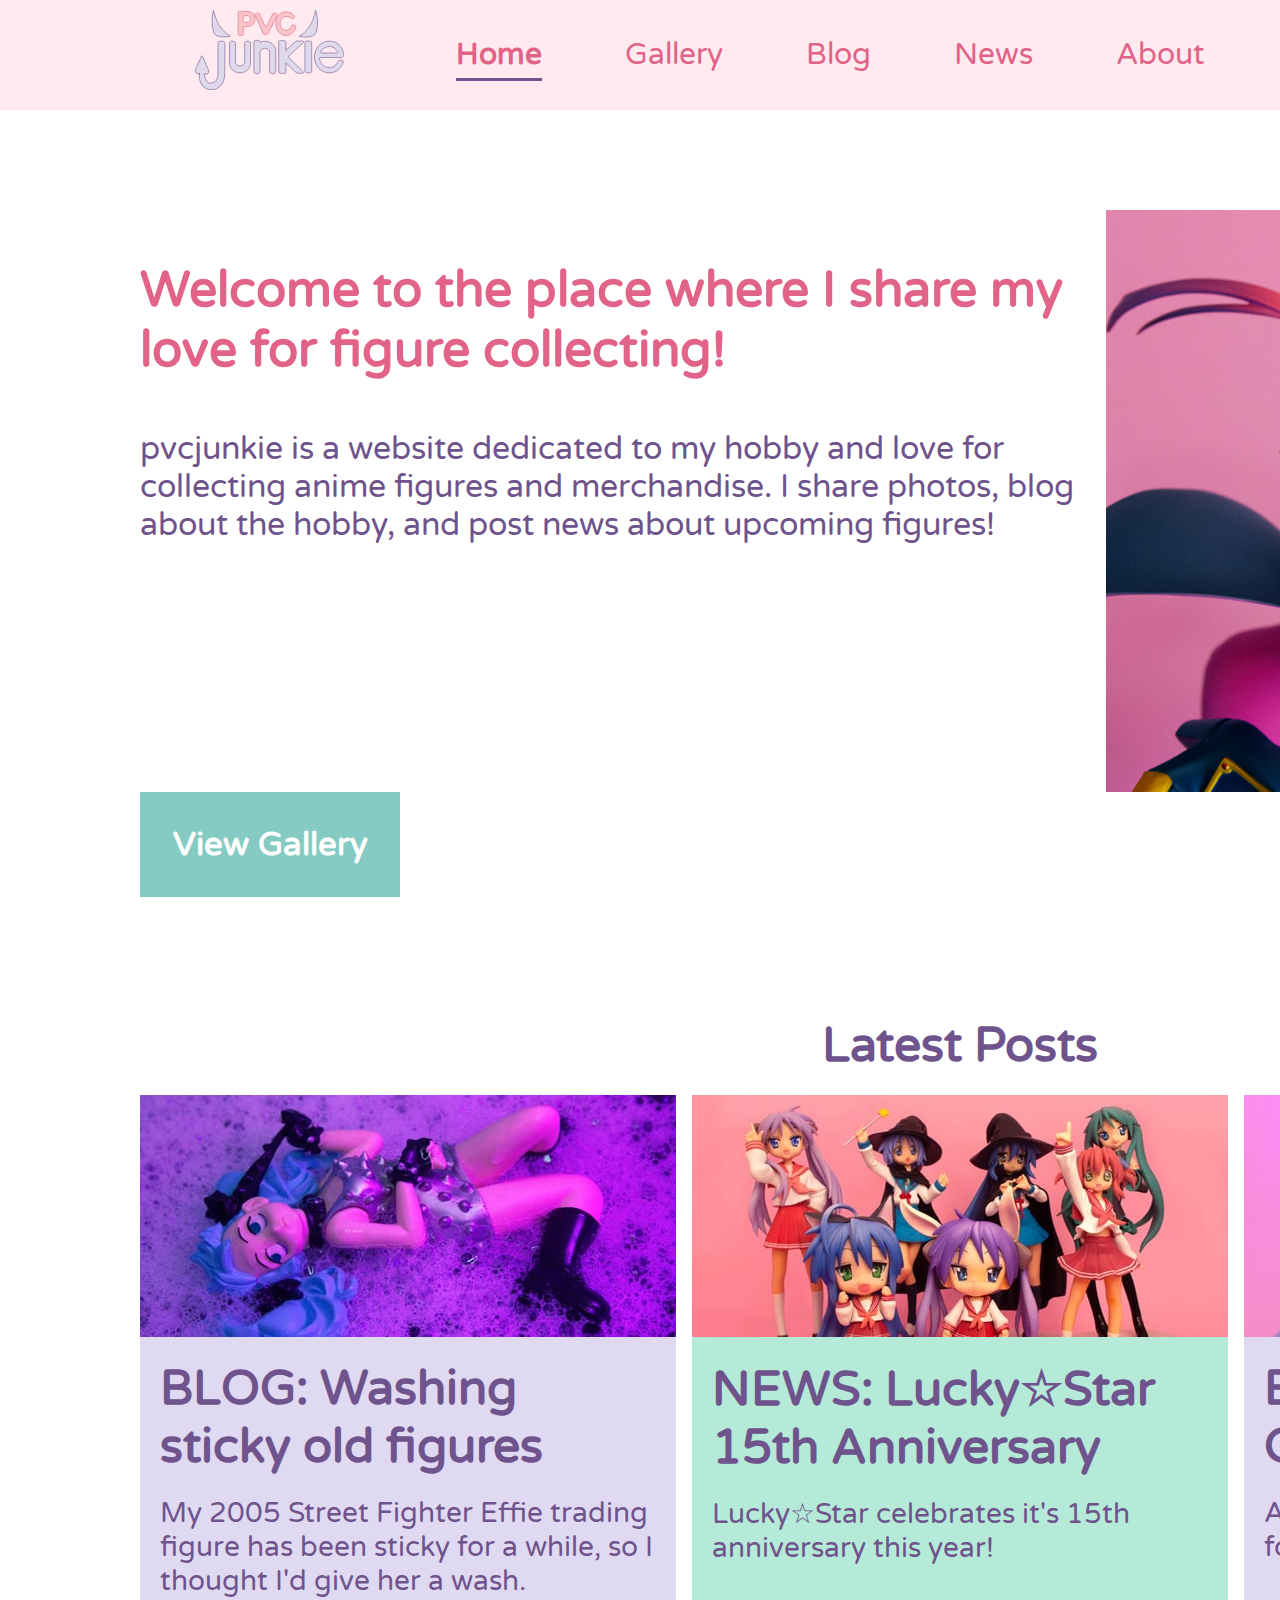
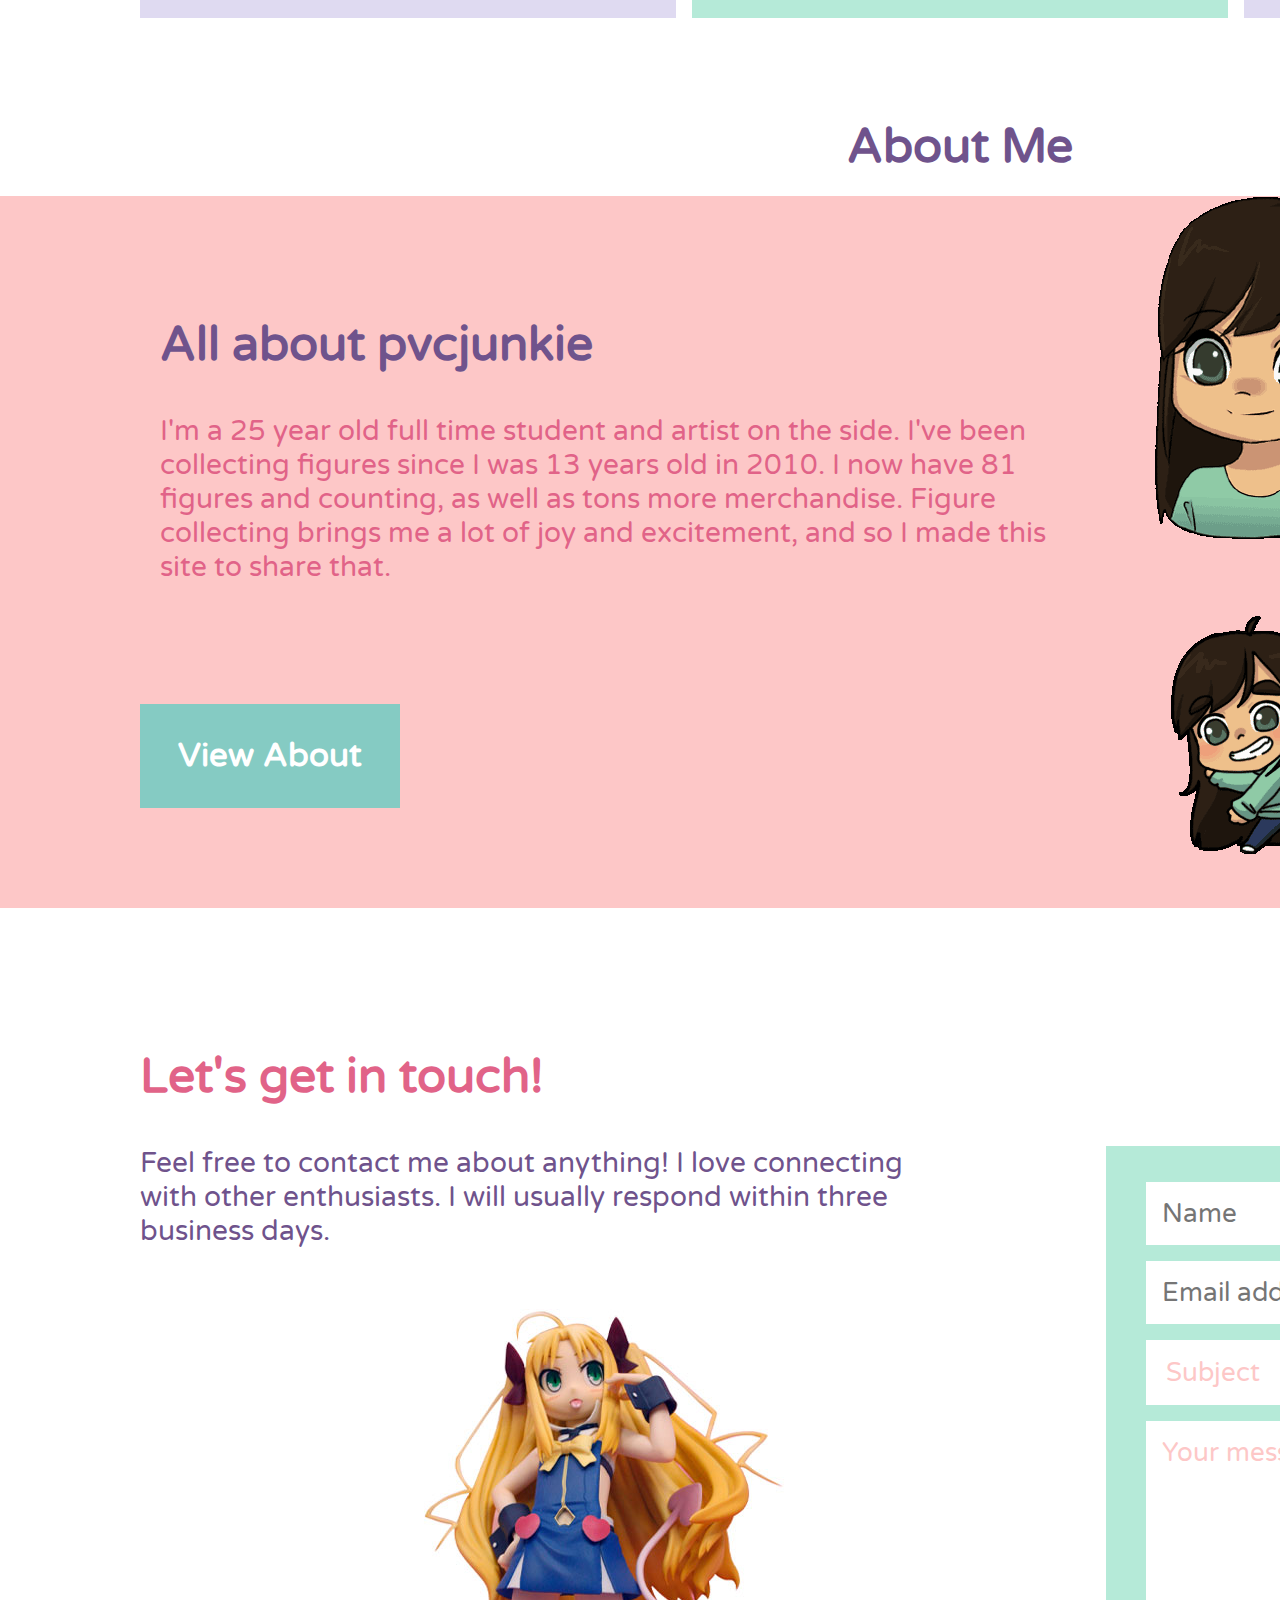
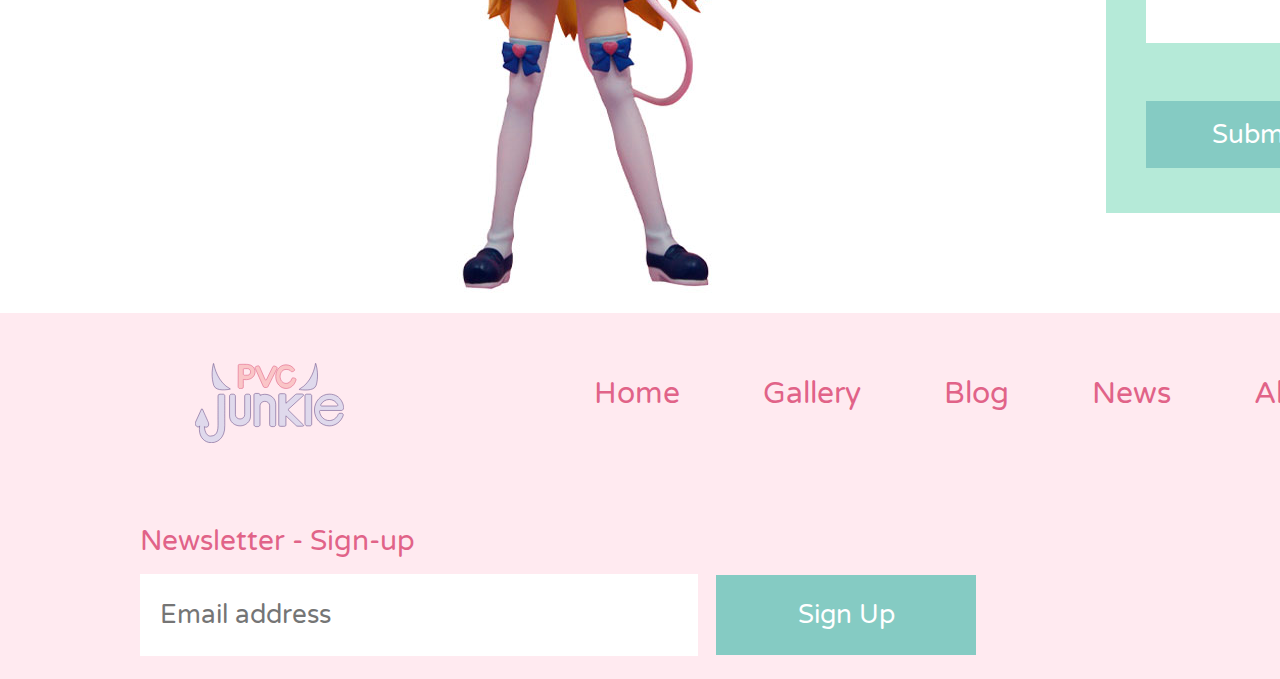
<file: index.html>
<!DOCTYPE html>
<html lang="en">
<head>
<meta charset="UTF-8">
<link rel="preconnect" href="https://fonts.googleapis.com">
<link rel="preconnect" href="https://fonts.gstatic.com" crossorigin>
<link href="https://fonts.googleapis.com/css2?family=Varela+Round&display=swap" rel="stylesheet">
<style>
    @import url('https://fonts.googleapis.com/css2?family=Varela+Round&display=swap');
</style>
<title>pvcjunkie - Home</title>
<link href="css/main.css" rel="stylesheet">
</head>

<body>
    <h1 class="hidden">pvcjunkie Homepage</h1>
	<div id="container">
        
        <div id="header-con">
            <header class="grid-con">
                <div id="header-logo">
                    <a href="index.html"><img class="logo" src="images/pvcjunkie-logo-3.svg" alt="pvcjunkie logo"></a>
                </div>
                <nav id="main-nav" class="nav">
                    <h2 class="hidden">Main Navigation</h2>
                    <ul>
                        <li><a class="active" href="index.html">Home</a></li>
                        <li><a href="gallery.html">Gallery</a></li>
                        <li><a href="#">Blog</a></li>
                        <li><a href="#">News</a></li>
                        <li><a href="#">About</a></li>
                        <li><a href="#">Contact</a></li>
                    </ul>
                </nav>
                <nav id="socials">
                    <h3 class="hidden">Social Media Links</h3>
                    <ul class="social-icons">
                        <li><a href="https://www.instagram.com/pvcjunkie/"><img src="images/icon-insta-logo-pink.png" alt="instagram logo"></a></li>
                        <li><a href="https://myfigurecollection.net/profile/brainwash"><img src="images/icon-mfc-logo-pink.png" alt="myfigurecollection logo"></a></li>
                    </ul>
                </nav>
            </header>
        </div> 

        <main>
            <section id="hero" class="grid-con">
                <h2 class="hidden">Hero Section</h2>
                <article id="hero-text">
                    <h3>Welcome to the place where I share my love for figure collecting!</h3>
                    <p>pvcjunkie is a website dedicated to my hobby and love for collecting anime figures and merchandise. I share photos, blog about the hobby, and post news about upcoming figures!</p>
                </article>
                <img src="images/hero-hm-desk.jpg" alt="Black Aries" id="hero-image">
                <div class="button">
                    <a href="gallery.html"><h3>View Gallery</h3></a>
                </div>
            </section>  

            <section id="latest-posts" class="grid-con">
                <h2 class="purple-title">Latest Posts</h2>
                <article id="post1" class="blog-box">
                    <a href="#">
                        <img src="images/post-1-hm-desk.jpg" alt="Sticky figure bath">
                        <h3 class="purple-title">BLOG: Washing sticky old figures</h3>
                        <p>My 2005 Street Fighter Effie trading figure has been sticky for a while, so I thought I'd give her a wash.</p>
                    </a>
                </article>
                <article id="post2" class="news-box">
                    <a href="#">
                        <img src="images/post-2-hm-desk.jpg" alt="Lucky star collection">
                        <h3 class="purple-title">NEWS: Lucky☆Star 15th Anniversary</h3>
                        <p>Lucky☆Star celebrates it's 15th anniversary this year!</p>
                    </a>
                </article>
                <article id="post3" class="blog-box">
                    <a href="#">
                        <img src="images/post-3-hm-desk.jpg" alt="Aries grail figure">
                        <h3 class="purple-title">BLOG: Obtained a Grail Figure!</h3>
                        <p>After years, I found a good bargain for Alter's Aries figure on eBay!</p>
                    </a>
                </article>
            </section>

            <h2 id="about-title" class="purple-title">About Me</h2>
            <div id="about-con">
                <section id="about" class="grid-con">
                    <h2 class="purple-title">All about pvcjunkie</h2>
                    <article id="about-text">
                        <h3 class="hidden">About description</h3>
                        <p>I'm a 25 year old full time student and artist on the side. I've been collecting figures since I was 13 years old in 2010. I now have 81 figures and counting, as well as tons more merchandise. Figure collecting brings me a lot of joy and excitement, and so I made this site to share that.</p>
                    </article>
                    <div id="about-portrait">
                        <img src="images/about-portrait-hm-desk.png" alt="self portrait">
                    </div>
                    <div id="about-full">
                        <img src="images/about-fullbody-hm-desk.png" alt="self portrait full body">
                    </div>
                    <div id="about-animation">
                        <img src="images/about-animation.gif" alt="dancing gif">
                    </div>
                    <div class="button">
                        <a href="#"><h3>View About</h3></a>
                    </div>
                </section>
            </div>
            
            
            <section id="contact" class="grid-con">
                <h2 id="contact-title">Let's get in touch!</h2>
                <h2 class="hidden">Contact section</h2>
                <article id="contact-text">
                    <h3 class="hidden">Contact description</h3>
                    <p>Feel free to contact me about anything! I love connecting with other enthusiasts. I will usually respond within three business days.</p>
                </article>
                <section id="contact-form">
                    <h2 class="hidden">Contact Form</h2>

                    <form id="mainform" method="post" action="#">
            
                        <label class="hidden" for="name">First Name: </label>
                        <input class= "form-style" id="name" name="name" type="text" placeholder="Name">
            
                        <label class="hidden" for="email">Email Address: </label>
                        <input class= "form-style" id="email" name="email" type="email" placeholder="Email address">

                        <label class="hidden" for="subject">Subject: </label>
                            <select class= "form-style" id="subject">
                                <option value="default">Subject</option>
                                <option value="general">General Inquiry</option>
                                <option value="buysell">Buying/Selling</option>
                                <option value="figure">Figure Specific</option>
                                <option value="merch">Other Anime Merchandise</option>
                                <option value="care">Care and Display</option>
                            </select>
                                
                        <label class="hidden" for="message">Your Message: </label>
                        <textarea class= "form-style" id="message" name="message">Your message</textarea>
            
                        <input id="form-button" type="submit" value="Submit">
            
                    </form>
                </section>
                <img id="contact-image" src="images/contact-lotte-hm-desk.jpg" alt="lotte figure transparent">
            </section> 
        </main>

        <div id="footer-con">
            <footer id="footer" class="grid-con">
                <div id="footer-logo">
                    <a href="index.html"><img class="logo" src="images/pvcjunkie-logo-3.svg" alt="pvcjunkie logo"></a>
                </div>
                <nav id="footer-nav" class="nav">
                    <h2 class="hidden">Footer Navigation</h2>
                    <ul class="nav">
                        <li><a class="active" href="index.html">Home</a></li>
                        <li><a href="gallery.html">Gallery</a></li>
                        <li><a href="#">Blog</a></li>
                        <li><a href="#">News</a></li>
                        <li><a href="#">About</a></li>
                        <li><a href="#">Contact</a></li>
                    </ul>
                </nav>
                <aside id="footer-newsletter">
                    <h3 class="hidden">Newsletter Sign-Up</h3>
                    <form id="newsletter" method="post" action="#">
                        <label for="news-email">Newsletter - Sign-up</label>
                        <input id="news-email" name="email" type="email" placeholder="Email address">
                        <input id="signup" type="submit" value="Sign Up">
                    </form>    
                </aside> 
                
                <nav id="footer-social">
                    <h3 class="hidden">Social Media Links</h3>
                    <ul class="social-icons">
                        <li><a href="https://www.instagram.com/pvcjunkie/"><img src="images/icon-insta-logo-pink.png" alt="instagram logo"></a></li>
                        <li><a href="https://myfigurecollection.net/profile/brainwash"><img src="images/icon-mfc-logo-pink.png" alt="myfigurecollection logo"></a></li>
                    </ul>
                </nav>
            </footer>
        </div>

    </div> 
</body>
</html>
</file>
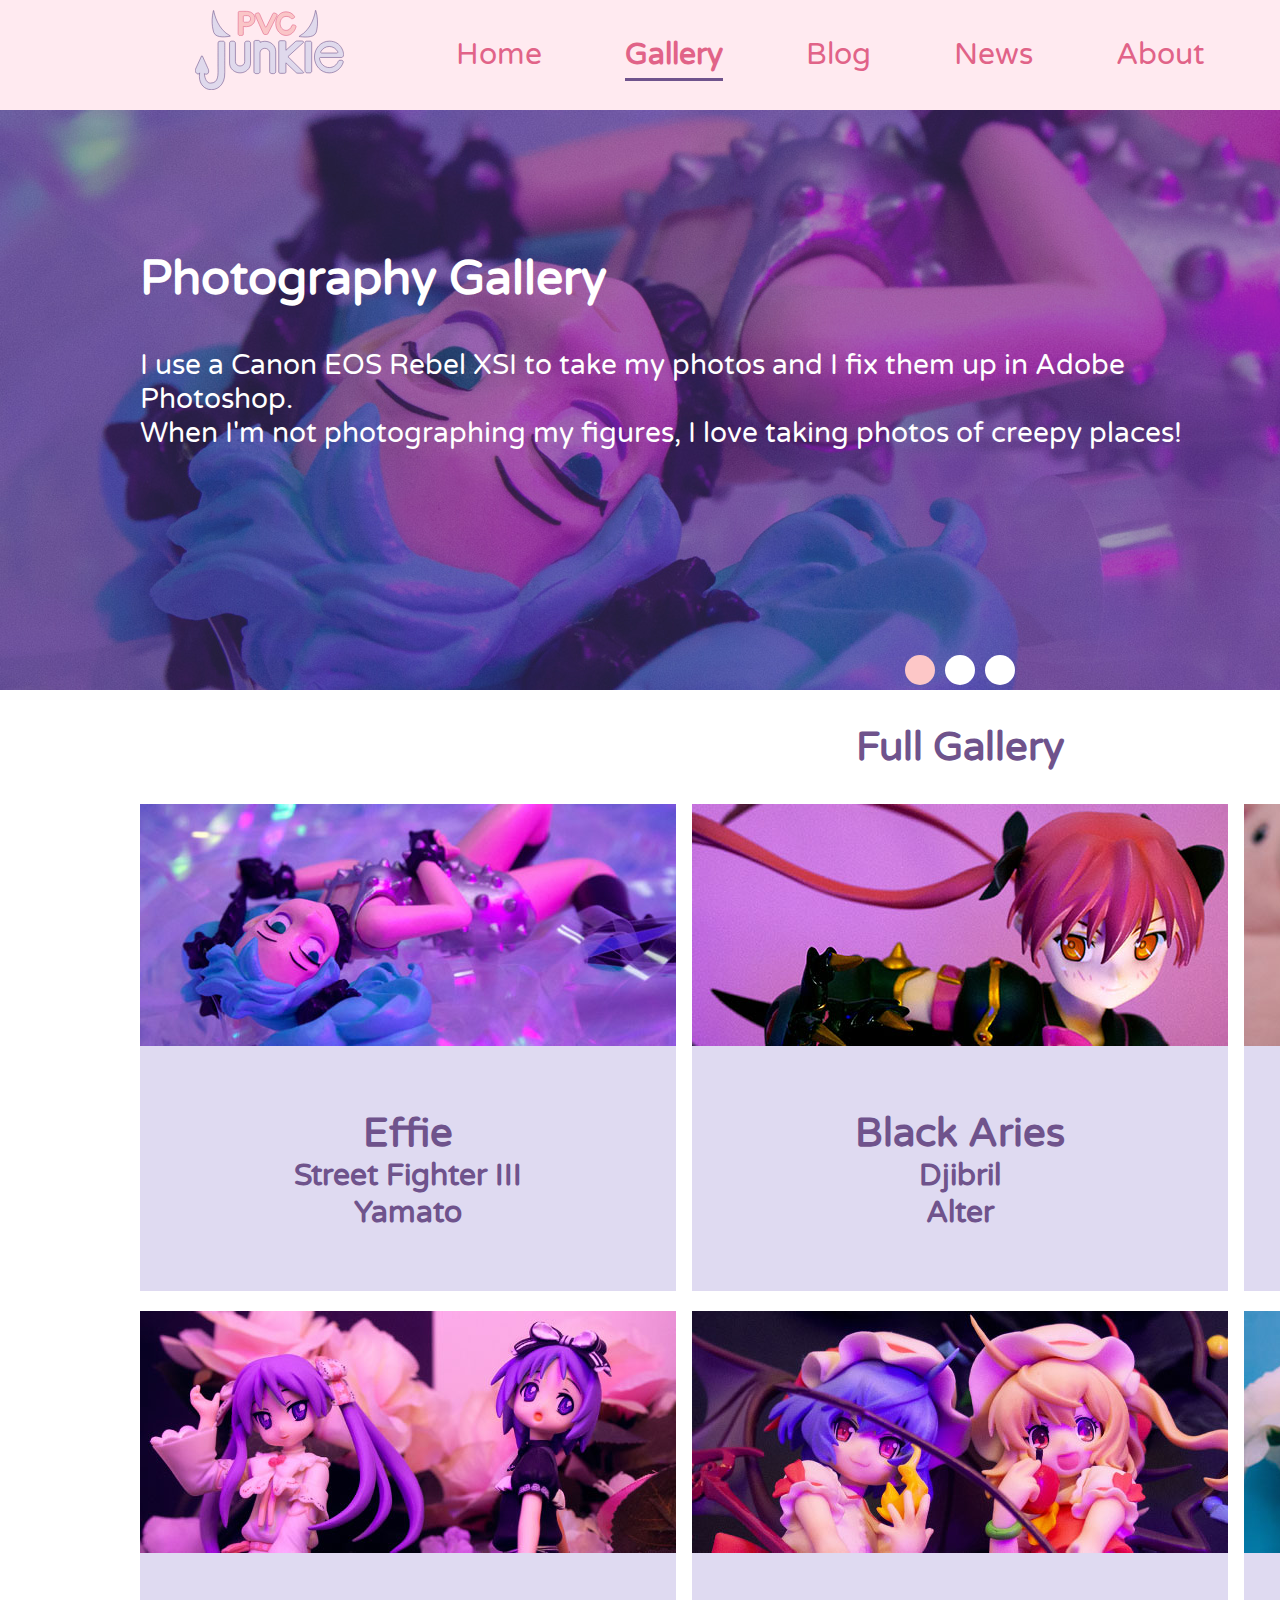
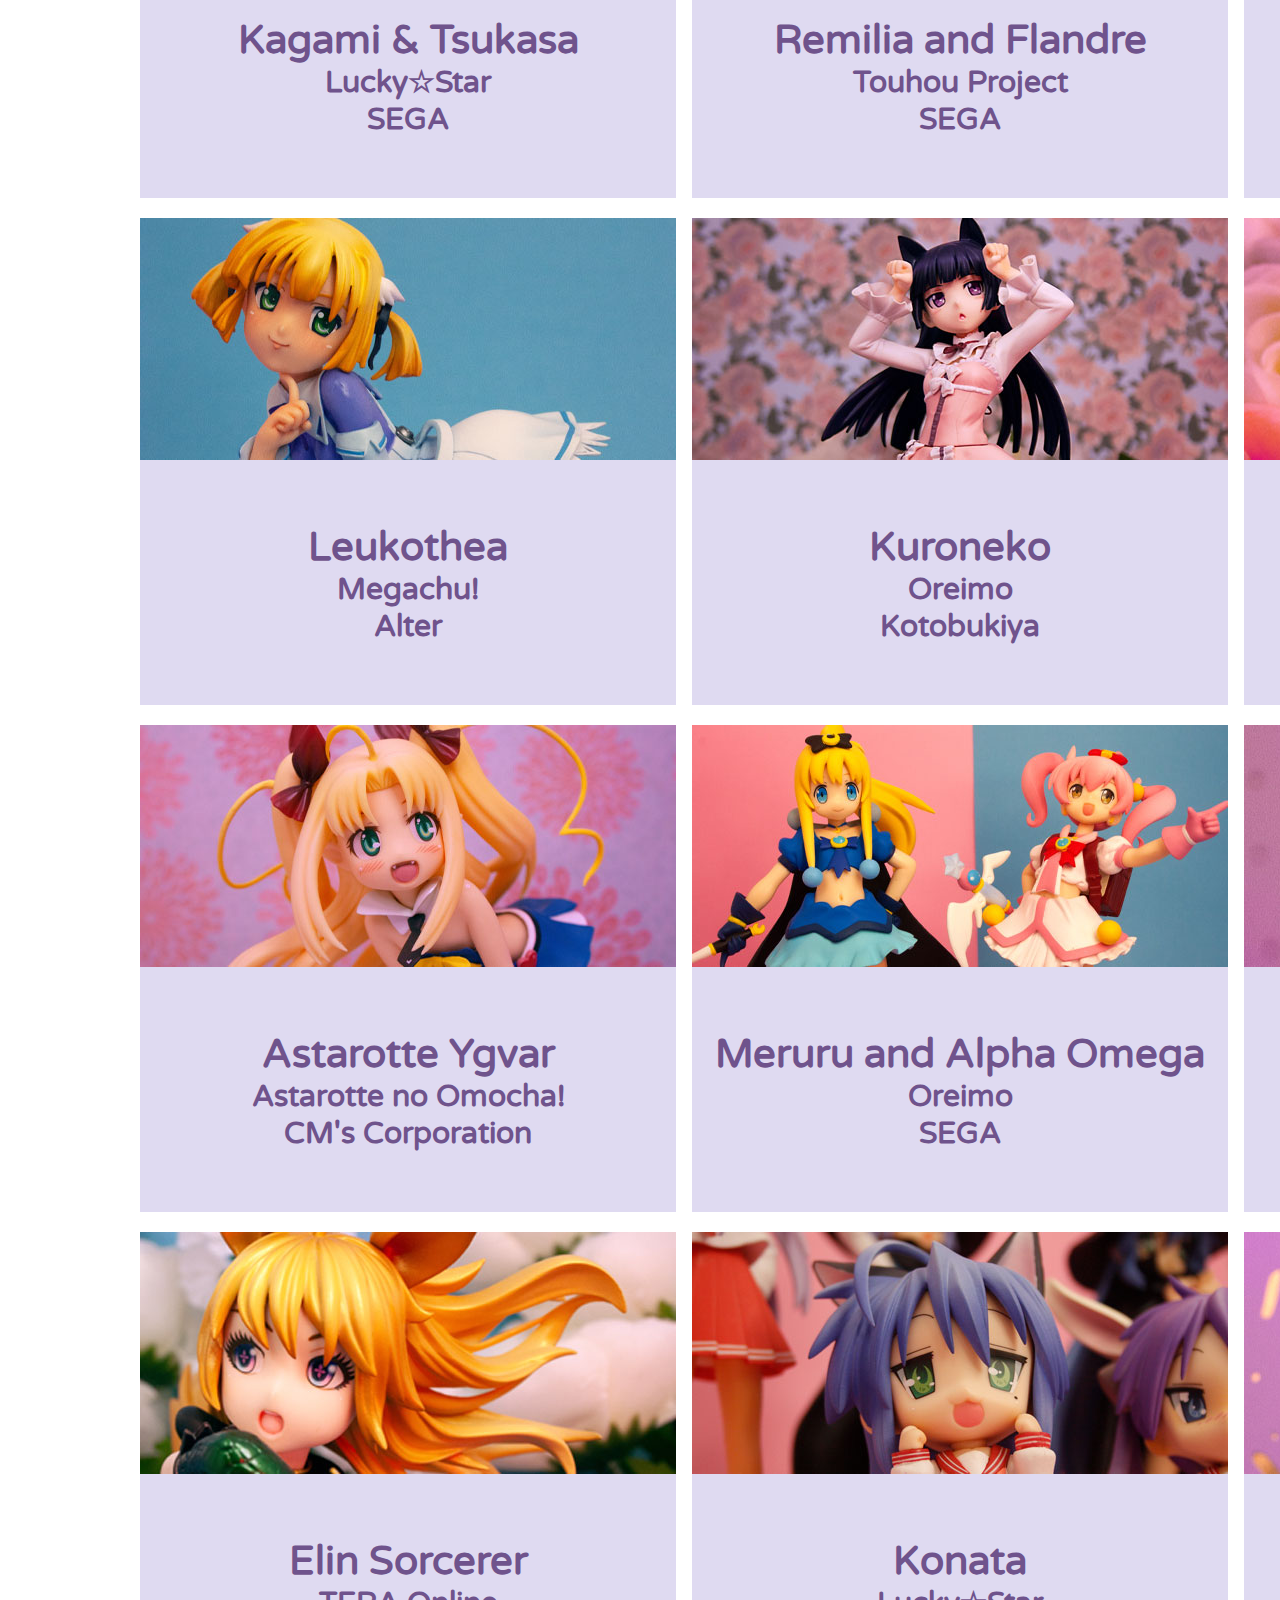
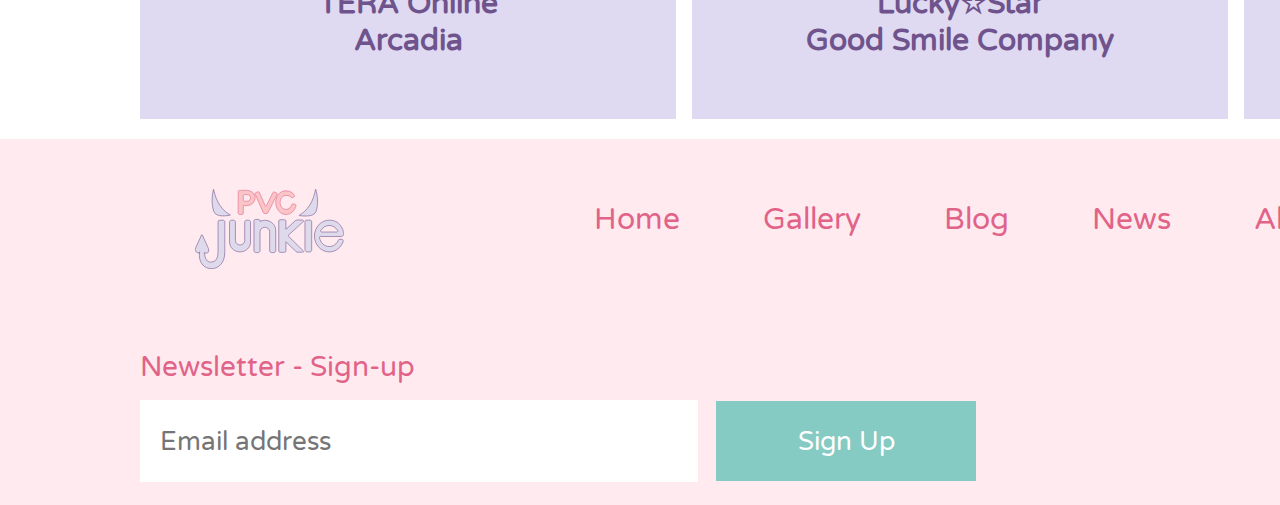
<file: gallery.html>
<!DOCTYPE html>
<html lang="en">
<head>
<meta charset="UTF-8">
<link rel="preconnect" href="https://fonts.googleapis.com">
<link rel="preconnect" href="https://fonts.gstatic.com" crossorigin>
<link href="https://fonts.googleapis.com/css2?family=Varela+Round&display=swap" rel="stylesheet">
<style>
    @import url('https://fonts.googleapis.com/css2?family=Varela+Round&display=swap');
</style>
<title>pvcjunkie - Gallery</title>
<link href="css/main.css" rel="stylesheet" type="text/css">
</head>

<body>
    <h1 class="hidden">pvcjunkie Gallery</h1>
	<div id="container">
        
        <div id="header-con">
            <header class="grid-con">
                <div id="header-logo">
                    <a href="index.html"><img class="logo" src="images/pvcjunkie-logo-3.svg" alt="pvcjunkie logo"></a>
                </div>
                <nav id="main-nav">
                    <h2 class="hidden">Main Navigation</h2>
                    <ul class="nav">
                        <li><a href="index.html">Home</a></li>
                        <li><a class="active" href="gallery.html">Gallery</a></li>
                        <li><a href="#">Blog</a></li>
                        <li><a href="#">News</a></li>
                        <li><a href="#">About</a></li>
                        <li><a href="#">Contact</a></li>
                    </ul>
                </nav>
                <nav id="socials">
                    <h3 class="hidden">Social Media Links</h3>
                    <ul class="social-icons">
                        <li><a href="https://www.instagram.com/pvcjunkie/"><img src="images/icon-insta-logo-pink.png" alt="instagram logo"></a></li>
                        <li><a href="https://myfigurecollection.net/profile/brainwash"><img src="images/icon-mfc-logo-pink.png" alt="myfigurecollection logo"></a></li>
                    </ul>
                </nav>
            </header>
        </div> 

        <main>
            <div id="gallery-hero-con">
                <div class="grid-con">
                    <article id="gallery-text">
                        <h2>Photography Gallery</h2>
                        <p>I use a Canon EOS Rebel XSI to take my photos and I fix them up in Adobe Photoshop.</p>
                        <p>When I'm not photographing my figures, I love taking photos of creepy places!</p>
                    </article>
                    <div id="gallery-controls">
                        <span class="dot current"></span>
                        <span class="dot"></span>
                        <span class="dot"></span>
                    </div>
                </div>
            </div>
     
            <section id="gallery" class="grid-con">
                <h2>Full Gallery</h2>
                <!-- this stops the page from snapping back to the top after closing a lightbox -->
                <a href="" id="no-scroll" class="hidden">dont move pls</a>

                <article class="gallery-box">
                        <a href="#lightboxR1C1">
                            <img src="images/gallery-r1c1-effie-desk.jpg" alt="effie trading figure">
                            <div class="text-con">
                                <h2 class="img-text">Effie</h2>
                                <h3 class="img-text">Street Fighter III</h3>
                                <h3 class="img-text">Yamato</h3>
                            </div>
                        </a>
                </article>
               
                <article class="gallery-box">
                    <a href="#lightboxR1C2">
                        <img src="images/gallery-r1c2-aries-desk.jpg" alt="black aries figure">
                        <div class="text-con">
                            <h2 class="img-text">Black Aries</h2>
                            <h3 class="img-text">Djibril</h3>
                            <h3 class="img-text">Alter</h3>
                        </div>
                    </a>

                </article>
                
                <article class="gallery-box">
                    <a href="#lightboxR1C3">
                        <img src="images/gallery-r1c3-lottekotobukiya-desk.jpg" alt="lotte figure kotobukiya">
                        <div class="text-con">
                            <h2 class="img-text">Astarotte Ygvar</h2>
                            <h3 class="img-text">Astarotte no Omocha!</h3>
                            <h3 class="img-text">Kotobukiya</h3>
                        </div>
                    </a>
                </article>
                
                <article class="gallery-box">
                    <a href="#lightboxR2C1">
                        <img src="images/gallery-r2c1-hiiragis-desk.jpg" alt="tsukasa and kagami hiiragi prize figures">
                        <div class="text-con">
                            <h2 class="img-text">Kagami & Tsukasa</h2>
                            <h3 class="img-text">Lucky☆Star</h3>
                            <h3 class="img-text">SEGA</h3>
                        </div>
                    </a>
                </article>
                
                <article class="gallery-box">
                    <a href="#lightboxR2C2">
                    <img src="images/gallery-r2c2-remiflan-desk.jpg" alt="remilia and flandre prize figures">
                        <div class="text-con">
                            <h2 class="img-text">Remilia and Flandre</h2>
                            <h3 class="img-text">Touhou Project</h3>
                            <h3 class="img-text">SEGA</h3>
                        </div>
                    </a>
                </article>
                
                <article class="gallery-box">
                    <a href="#lightboxR2C3">
                        <img src="images/gallery-r2c3-elin-desk.jpg" alt="elin sorcerer figure">
                        <div class="text-con">
                            <h2 class="img-text">Elin Sorcerer</h2>
                            <h3 class="img-text">TERA Online</h3>
                            <h3 class="img-text">Arcadia</h3>
                        </div>
                    </a>
                </article>
                
                <article class="gallery-box">
                    <a href="#lightboxR3C1">
                        <img src="images/gallery-r3c1-leukothea-desk.jpg" alt="leukothea figure">
                        <div class="text-con">
                            <h2 class="img-text">Leukothea</h2>
                            <h3 class="img-text">Megachu!</h3>
                            <h3 class="img-text">Alter</h3>
                        </div>
                    </a>
                </article>
                
                <article class="gallery-box">
                    <a href="#lightboxR3C2">
                        <img src="images/gallery-r3c2-kuroneko-desk.jpg" alt="kuroneko figure wallpaper background">
                        <div class="text-con">
                            <h2 class="img-text">Kuroneko</h2>
                            <h3 class="img-text">Oreimo</h3>
                            <h3 class="img-text">Kotobukiya</h3>
                        </div>
                    </a>
                </article>
                
                <article class="gallery-box">
                    <a href="#lightboxR3C3">
                        <img src="images/gallery-r3c3-kuroneko-desk.jpg" alt="kuroneko with flowers">
                        <div class="text-con">
                            <h2 class="img-text">Kuroneko</h2>
                            <h3 class="img-text">Oreimo</h3>
                            <h3 class="img-text">Kotobukiya</h3>
                        </div>
                    </a>
                </article>
                
                <article class="gallery-box">
                    <a href="#lightboxR4C1">
                        <img src="images/gallery-r4c1-lotte-cmcorp-desk.jpg" alt="cm corp lotte figure">
                        <div class="text-con">
                            <h2 class="img-text">Astarotte Ygvar</h2>
                            <h3 class="img-text">Astarotte no Omocha!</h3>
                            <h3 class="img-text">CM's Corporation</h3>
                        </div>
                    </a>
                </article>
                
                <article class="gallery-box">
                    <a href="#lightboxR4C2">
                        <img src="images/gallery-r4c2-meruru-desk.jpg" alt="meruru and alpha omega prize figures">
                        <div class="text-con">
                            <h2 class="img-text">Meruru and Alpha Omega</h2>
                            <h3 class="img-text">Oreimo</h3>
                            <h3 class="img-text">SEGA</h3>
                        </div>
                    </a>
                </article>
                
                <article class="gallery-box">
                    <a href="#lightboxR4C3">
                    <img src="images/gallery-r4c3-maryan-desk.jpg" alt="magical maryan figure close-up">
                        <div class="text-con">
                            <h2 class="img-text">Magical Maryan</h2>
                            <h3 class="img-text">ToHeart2</h3>
                            <h3 class="img-text">Kotobukiya</h3>
                        </div>
                    </a>
                </article>
                
                <article class="gallery-box">
                    <a href="#lightboxR5C1">
                        <img src="images/gallery-r5c1-elin-desk.jpg" alt="elin sorcerer figure close-up">
                        <div class="text-con">
                            <h2 class="img-text">Elin Sorcerer</h2>
                            <h3 class="img-text">TERA Online</h3>
                            <h3 class="img-text">Arcadia</h3>
                        </div>
                    </a>
                </article>
                
                <article class="gallery-box">
                    <a href="#lightboxR5C2">
                        <img src="images/gallery-r5c2-konata-desk.jpg" alt="konata izumi cat-ear nendoroid">
                        <div class="text-con">
                            <h2 class="img-text">Konata</h2>
                            <h3 class="img-text">Lucky☆Star</h3>
                            <h3 class="img-text">Good Smile Company</h3>
                        </div>
                    </a>
                </article>
                
                <article class="gallery-box">
                    <a href="#lightboxR5C3">
                        <img src="images/gallery-r5c3-maryan-desk.jpg" alt="magical maryan figure">
                        <div class="text-con">
                            <h2 class="img-text">Magical Maryan</h2>
                            <h3 class="img-text">ToHeart2</h3>
                            <h3 class="img-text">Kotobukiya</h3>
                        </div>
                    </a>
                </article>
            </section>         
        </main>

        <div id="footer-con">
            <footer id="footer" class="grid-con">
                <div id="footer-logo">
                    <a href="index.html"><img class="logo" src="images/pvcjunkie-logo-3.svg" alt="pvcjunkie logo"></a>
                </div>
                <nav id="footer-nav">
                    <h2 class="hidden">Footer Navigation</h2>
                    <ul class="nav">
                        <li><a href="index.html">Home</a></li>
                        <li><a class="active" href="gallery.html">Gallery</a></li>
                        <li><a href="#">Blog</a></li>
                        <li><a href="#">News</a></li>
                        <li><a href="#">About</a></li>
                        <li><a href="#">Contact</a></li>
                    </ul>
                </nav>

                <aside id="footer-newsletter">
                    <h3 class="hidden">Newsletter Sign-Up</h3>
                    <form id="newsletter" method="post" action="#">
                        <label for="news-email">Newsletter - Sign-up</label>
                        <input id="news-email" name="email" type="email" placeholder="Email address">
                        <input id="signup" type="submit" value="Sign Up">
                    </form>    
                </aside> 

                <nav id="footer-social">
                    <h3 class="hidden">Social Media Links</h3>
                    <ul class="social-icons">
                        <li><a href="https://www.instagram.com/pvcjunkie/"><img src="images/icon-insta-logo-pink.png" alt="instagram logo"></a></li>
                        <li><a href="https://myfigurecollection.net/profile/brainwash"><img src="images/icon-mfc-logo-pink.png" alt="myfigurecollection logo"></a></li>
                    </ul>
                </nav>
            </footer>
        </div>

<!-- lightboxes  -->
        <section class="lightbox" id="lightboxR1C1">
            <a href="#no-scroll" class="lb_close">x</a>
            <article>
                <h3 class="lb_heading">Effie - Street Fighter III - by Yamato</h3>
                <p class="lb_text">
                    A little rarity from 2005, and I got her for only $5 at a convention. Sticky due to age, but I love her.
                </p>
                <p class="lb_text">
                    I think this photo is my number one fav from all the photography in this gallery!
                </p>
            </article>
        </section>

        <section class="lightbox" id="lightboxR1C2">
            <a href="#no-scroll" class="lb_close">x</a>
            <article>
                <h3 class="lb_heading">Black Aries - Djibril - by Alter</h3>
                <p class="lb_text">
                    In the two years I stopped collecting due to college being expensive, she was the one figure I bought. 
                </p>
                <p class="lb_text">
                    I had been looking for her for so long, I just couldn't pass up the opportunity! No regrets.
                </p>
            </article>
        </section>

        <section class="lightbox" id="lightboxR1C3">
            <a href="#no-scroll" class="lb_close">x</a>
            <article>
                <h3 class="lb_heading">Asarotte Ygvar - Astarotte no Omocha! - by Kotobukiya</h3>
                <p class="lb_text">
                    Probably one of my favourite figures of all time. Amazing quality and such a cute pose!
                </p>
                <p class="lb_text">
                    I have always loved Lotte's design, and this figure brings it to life so well!
                </p>
            </article>
        </section>

        <section class="lightbox" id="lightboxR2C1">
            <a href="#no-scroll" class="lb_close">x</a>
            <article>
                <h3 class="lb_heading">Kagami and Tsukasa Hiiragi - Lucky☆Star - by SEGA</h3>
                <p class="lb_text">
                    Two lovely figures in my Lucky☆Star collection. A prize figure pair.  
                </p>
                <p class="lb_text">
                    I got Tsukasa in 2013, and it took me until early this year to finally get Kagami!
                </p>
            </article>
        </section>

        <section class="lightbox" id="lightboxR2C2">
            <a href="#no-scroll" class="lb_close">x</a>
            <article>
                <h3 class="lb_heading">Remilia and Flandre Scarlet - Touhou - by SEGA</h3>
                <p class="lb_text">
                    My fav vampire sisters as adorable prize figures. Great quality and detail!  
                </p>
                <p class="lb_text">
                    I ordered these two during quarantine 2020, and it took over a year for them to arrive in the mail!
                </p>
            </article>
        </section>

        <section class="lightbox" id="lightboxR2C3">
            <a href="#no-scroll" class="lb_close">x</a>
            <article>
                <h3 class="lb_heading">Elin Sorcerer - TERA - by Arcadia</h3>
                <p class="lb_text">
                    Arguably the highest quality figure in my collection. Defintely the biggest at 28cm tall!  
                </p>
                <p class="lb_text">
                    She was one of my grails since early high school, and I finally folded and spent the money to get her this past summer!!!
                </p>
            </article>
        </section>

        <section class="lightbox" id="lightboxR3C1">
            <a href="#no-scroll" class="lb_close">x</a>
            <article>
                <h3 class="lb_heading">Leukothea - Megachu! - by Alter</h3>
                <p class="lb_text">
                    A small high quality figure. I got her secondhand for really cheap, and shes in great shape for her age (2007) and not even sticky!
                </p>
                <p class="lb_text">
                    Definitely one of my most photogenic figures, she's cute from every angle!
                </p>
            </article>
        </section>

        <section class="lightbox" id="lightboxR3C2">
            <a href="#no-scroll" class="lb_close">x</a>
            <article>
                <h3 class="lb_heading">Kuroneko - Oreimo - by Kotobukiya</h3>
                <p class="lb_text">
                    Definitely a fav in my collection! Just such a pretty figure, and such good quality.
                </p>
                <p class="lb_text">
                    I pre-ordered her when she first came out in 2013. She's highly sought after now and goes for way more than I paid back then! 
                </p>
            </article>
        </section>

        <section class="lightbox" id="lightboxR3C3">
            <a href="#no-scroll" class="lb_close">x</a>
            <article>
                <h3 class="lb_heading">Kuroneko - Oreimo - by Kotobukiya</h3>
                <p class="lb_text">
                    I like this figure so much I had to include two pictures in the gallery!
                </p>
                <p class="lb_text">
                    She's just so photogenic! Kotobukiya like never misses I swear.
                </p>
            </article>
        </section>

        <section class="lightbox" id="lightboxR4C1">
            <a href="#no-scroll" class="lb_close">x</a>
            <article>
                <h3 class="lb_heading">Asarotte Ygvar - Astarotte no Omocha! - by CM's Corporation</h3>
                <p class="lb_text">
                    Did I mention I love this character? But her figures are so hard to find!
                </p>
                <p class="lb_text">
                    Found this one by chance at a convention in the summer and was SOOOO thrilled. AND she's the limited version!
                </p>
            </article>
        </section>

        <section class="lightbox" id="lightboxR4C2">
            <a href="#no-scroll" class="lb_close">x</a>
            <article>
                <h3 class="lb_heading">Meruru and Alpha Omega - Oreimo - by SEGA</h3>
                <p class="lb_text">
                    Yeah I had an Oreimo phase in high school... These characters were so endearing though!
                </p>
                <p class="lb_text">
                    Not the highest quality since they're prize figures, but they are cute and colourful so I love looking at them!
                </p>
            </article>
        </section>

        <section class="lightbox" id="lightboxR4C3">
            <a href="#no-scroll" class="lb_close">x</a>
            <article>
                <h3 class="lb_heading">Magical Maryan - ToHeart2 - by Kotobukiya</h3>
                <p class="lb_text">
                    Another fav in my collection! Good quality, so photogenic, and so cute. Just gotta find the other version now...
                </p>
                <p class="lb_text">
                    I think the photos of this figure take second place, they turned out so... magical!
                </p>
            </article>
        </section>

        <section class="lightbox" id="lightboxR5C1">
            <a href="#no-scroll" class="lb_close">x</a>
            <article>
                <h3 class="lb_heading">Elin Sorcerer - TERA - by Arcadia</h3>
                <p class="lb_text">
                    Had to do a close up of her face, to show off her cool eyes! I wish I could show off the whole figure, but she's a little scantily clad... 
                </p>
                <p class="lb_text">
                    Classic "women in video games have impractical armor" moment.
                </p>
            </article>
        </section>

        <section class="lightbox" id="lightboxR5C2">
            <a href="#no-scroll" class="lb_close">x</a>
            <article>
                <h3 class="lb_heading">Konata Izumi - Lucky☆Star - by Good Smile Company</h3>
                <p class="lb_text">
                    My favourite nendoroid in my collection! This character literally shaped my brain as a 12 year old. A true icon. 
                </p>
                <p class="lb_text">
                    I got this nendoroid just this year, and was so happy she wasnt sticky despite being from 2008!
                </p>
            </article>
        </section>

        <section class="lightbox" id="lightboxR5C3">
            <a href="#no-scroll" class="lb_close">x</a>
            <article>
                <h3 class="lb_heading">Magical Maryan - ToHeart2 - by Kotobukiya</h3>
                <p class="lb_text">
                    Yeah, I love the photos of this figure so much I had to include her in the gallery twice. 
                </p>
                <p class="lb_text">
                    I am so thrilled at how well the holographic scrapbooking paper worked as a background in this photo. Just like a magical girl transformation! 
                </p>
            </article>
        </section>

    </div><!--end container-->  
</body>
</html>
</file>
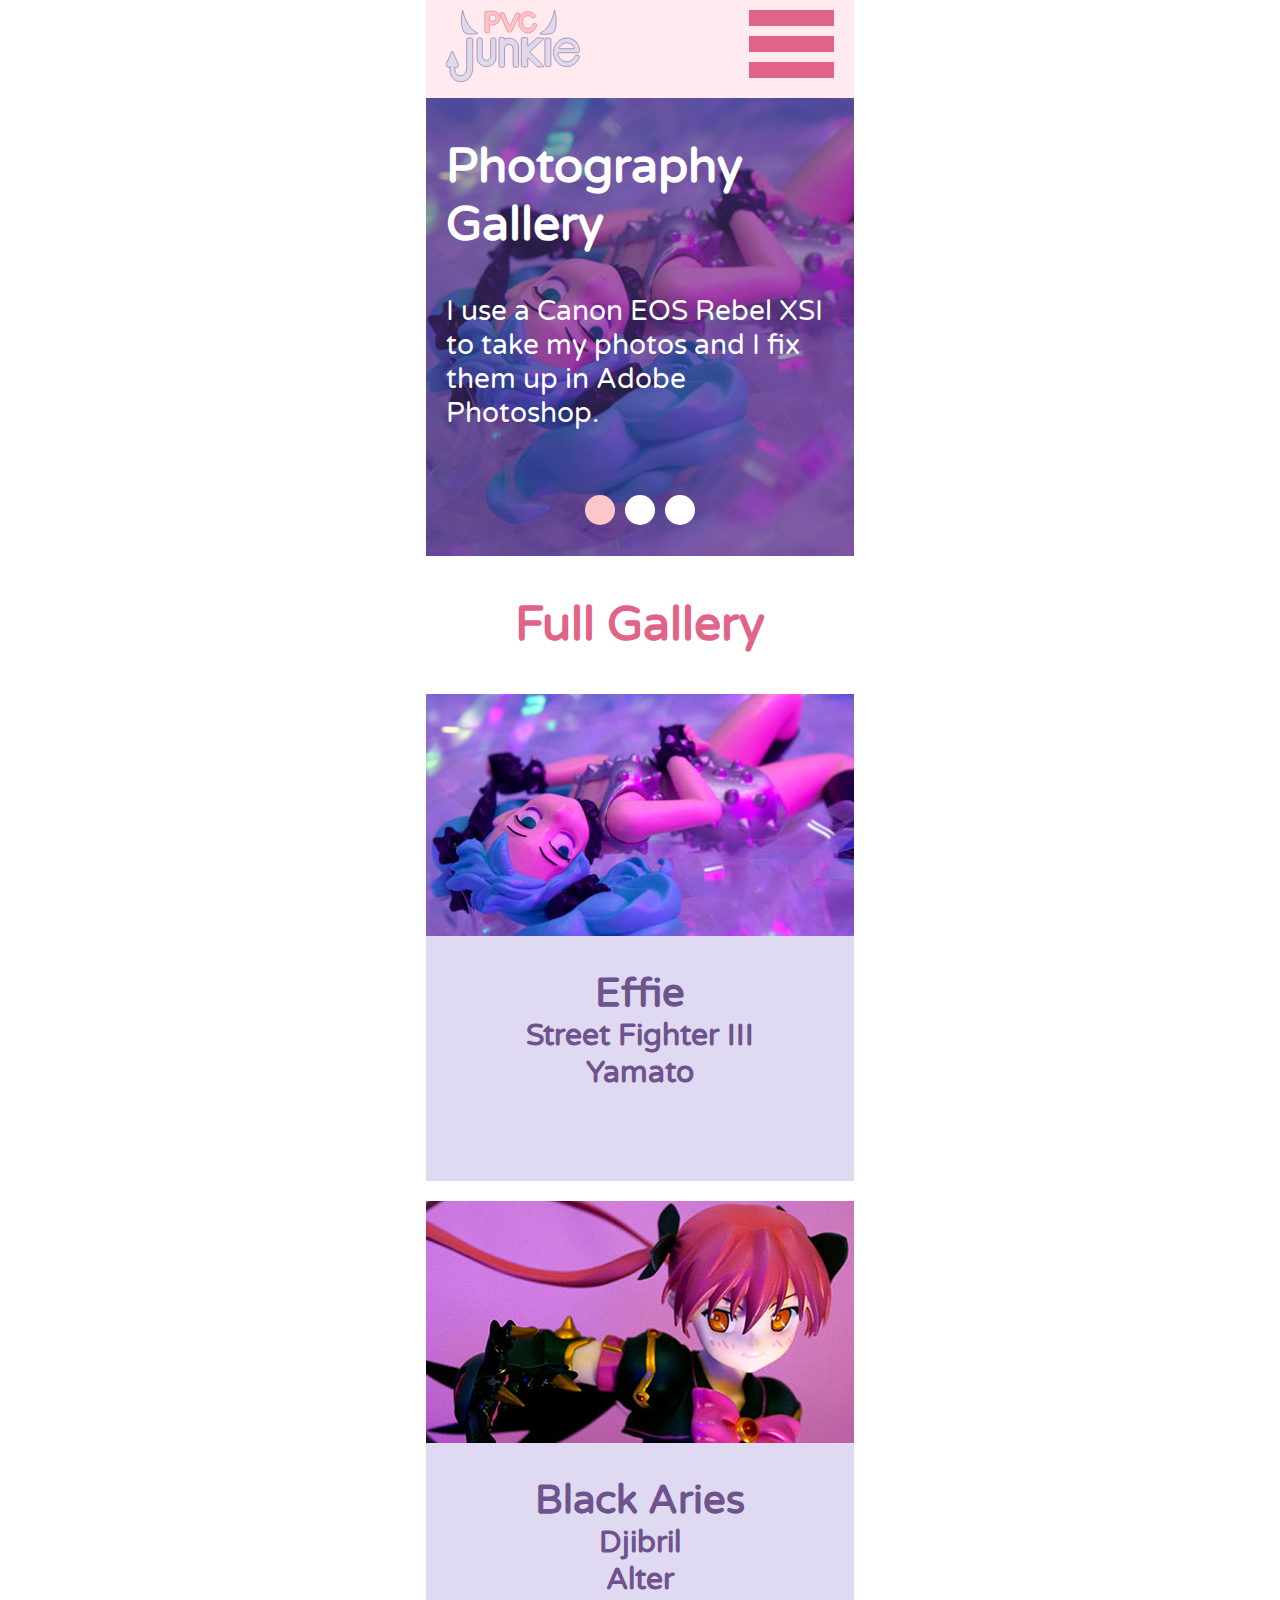
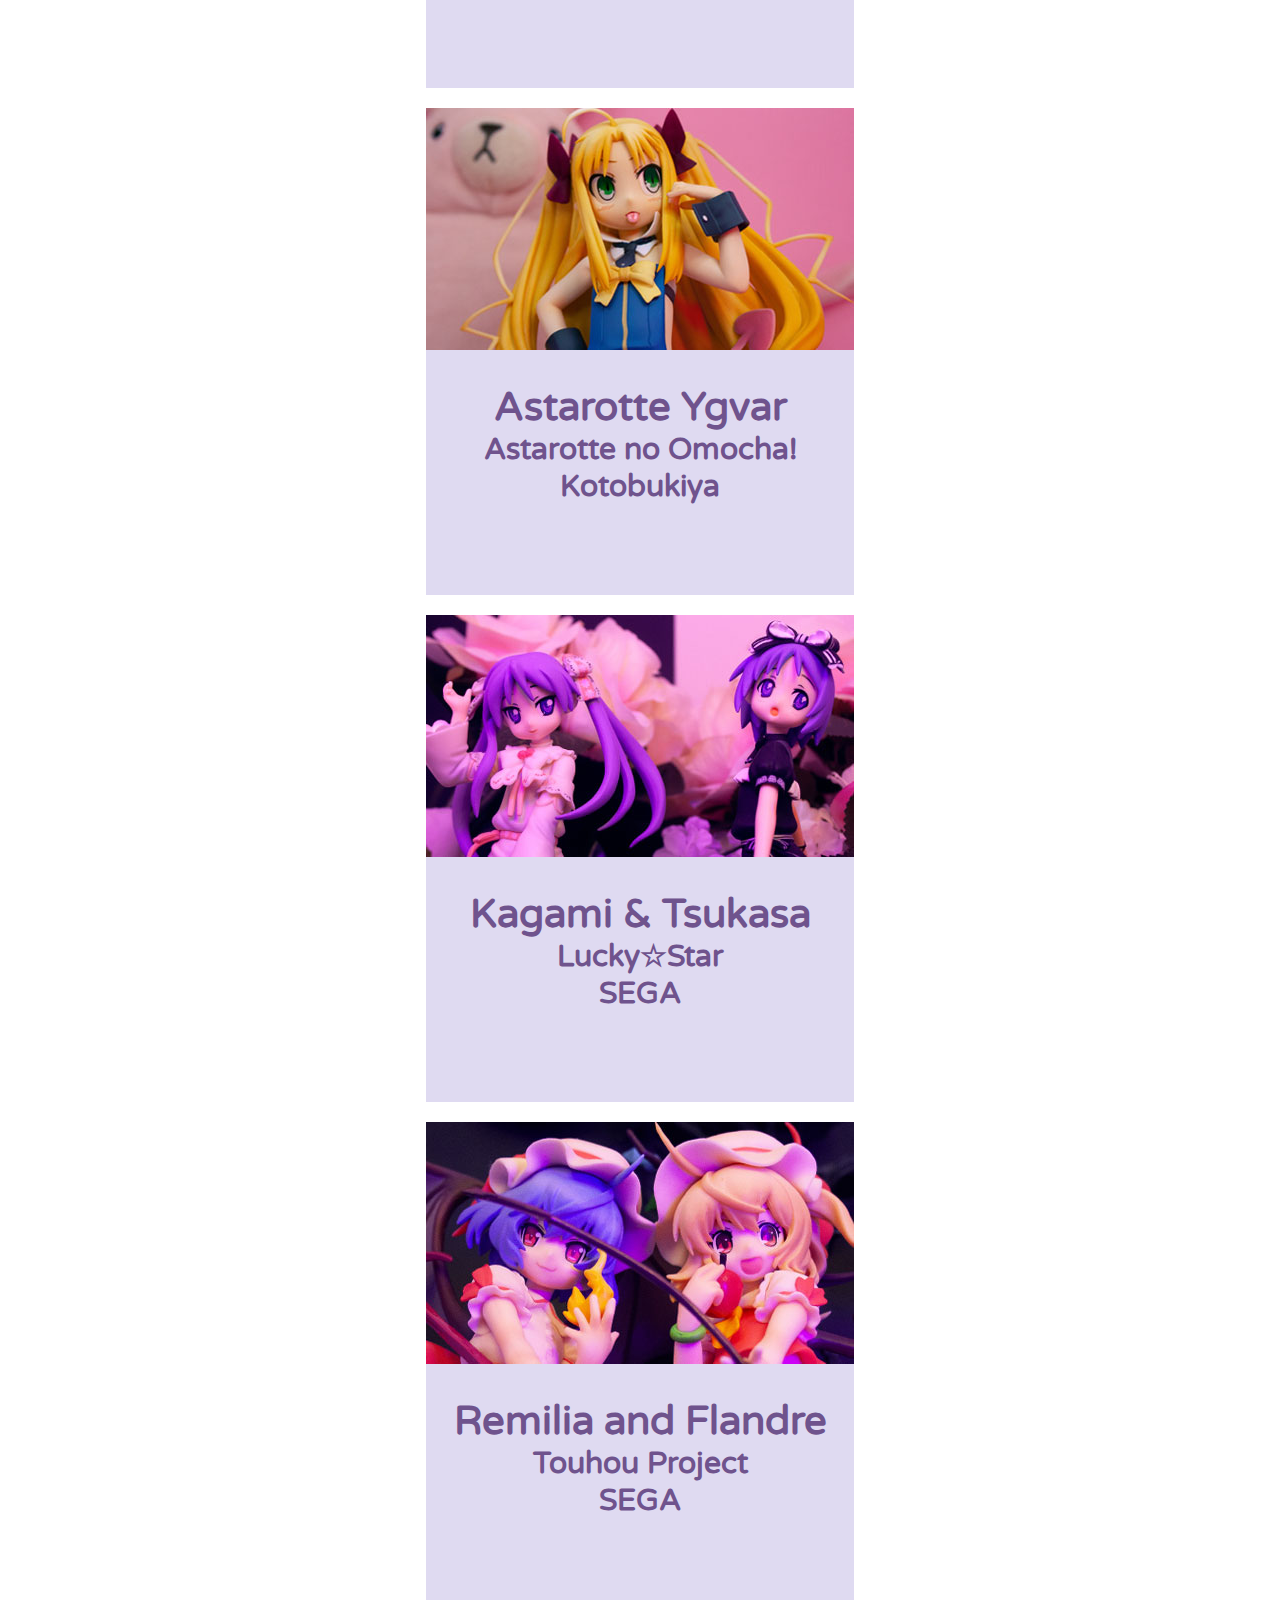
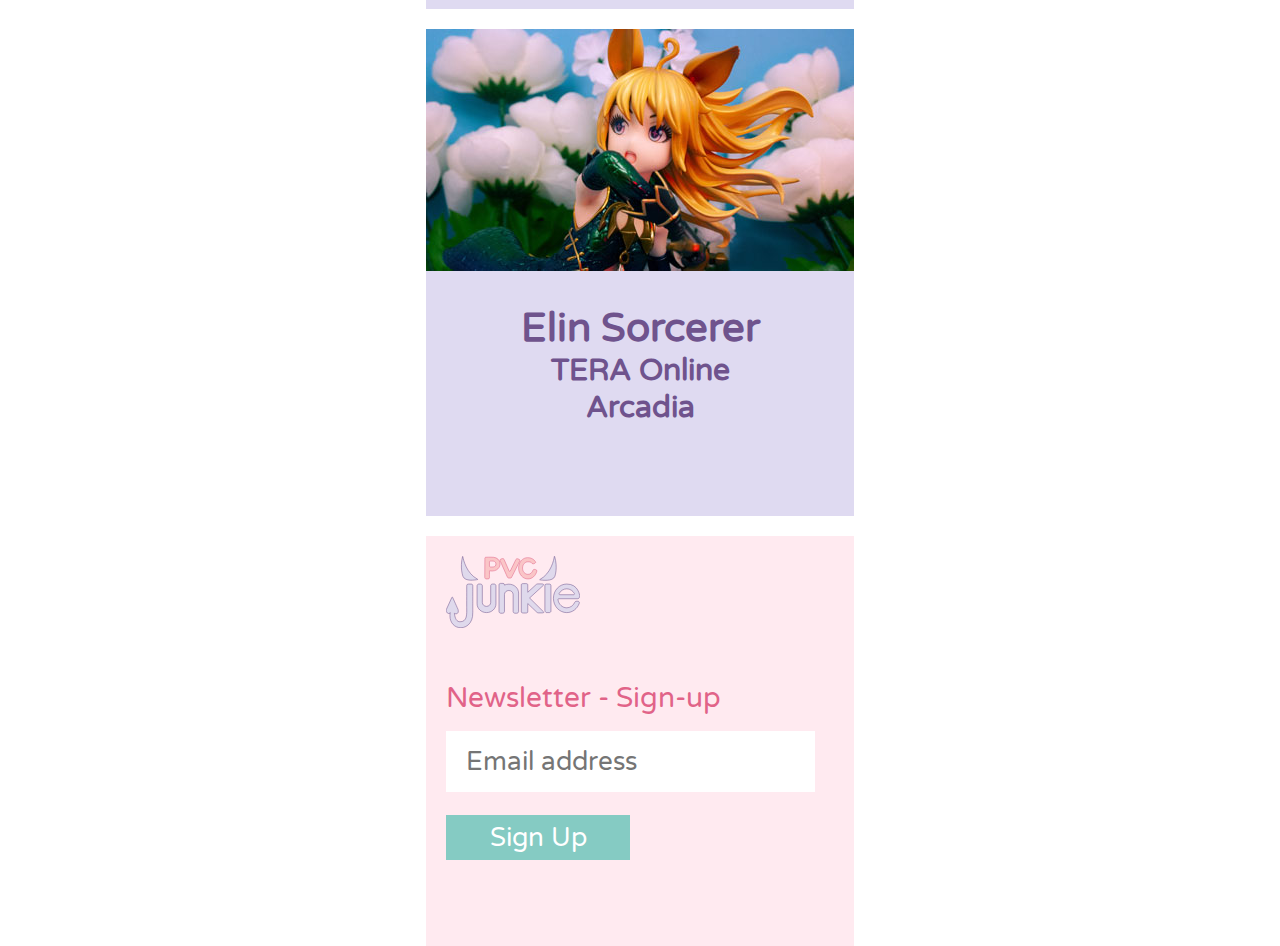
<file: gallery_mobile.html>
<!DOCTYPE html>
<html lang="en">
<head>
<meta charset="UTF-8">
<link rel="preconnect" href="https://fonts.googleapis.com">
<link rel="preconnect" href="https://fonts.gstatic.com" crossorigin>
<link href="https://fonts.googleapis.com/css2?family=Varela+Round&display=swap" rel="stylesheet">
<style>
    @import url('https://fonts.googleapis.com/css2?family=Varela+Round&display=swap');
</style>
<title>pvcjunkie - Gallery</title>
<link href="css/main-mobile.css" rel="stylesheet" type="text/css">
</head>
<body>

	<div id="container">
        
        <div id="header-con">
            <header id="main-header" class="grid-con">
                <a href="index_mobile.html"><img src="images/pvcjunkie-logo-3.svg" alt="pvcjunkie logo" id="header-logo"></a>
                 <nav id="mobile-nav">
                    <h2 class="hidden">Main Navigation</h2>
                    <span class="burger"></span>
                    <span class="burger"></span>
                    <span class="burger"></span>
                 </nav>
            </header>    
        </div> 

        <main>
            <div id="hero-gallery-con">
                <div class="grid-con">
                    <article id="hero-gallery-text">
                        <h2>Photography Gallery</h2>
                        <p>I use a Canon EOS Rebel XSI to take my photos and I fix them up in Adobe Photoshop.</p>
                    </article>
                    <div id="gallery-controls">
                        <span class="dot current"></span>
                        <span class="dot"></span>
                        <span class="dot"></span>
                    </div>
                </div>
            </div>

            <section class="grid-con" id="gallery">
                <h2>Full Gallery</h2>

                <!-- this stops the page from snapping back to the top after closing a lightbox -->
                <a href="" id="no-scroll" class="hidden">dont move pls</a>
                
                <article class="gallery-box">
                    <a href="#lightbox1">
                        <img src="images/gallery-img1-effie-mob.jpg" alt="effie trading figure">
                        <div class="text-con">
                            <h3 class="img-text">Effie</h3>
                            <h4 class="img-text">Street Fighter III</h4>
                            <h4 class="img-text">Yamato</h4>
                        </div>
                    </a>
                </article>
                <article class="gallery-box">
                    <a href="#lightbox2">
                        <img src="images/gallery-img2-aries-mob.jpg" alt="black aries figure">
                        <div class="text-con">
                            <h3 class="img-text">Black Aries</h3>
                            <h4 class="img-text">Djibril</h4>
                            <h4 class="img-text">Alter</h4>
                        </div>
                    </a>
                </article>
                <article class="gallery-box">
                    <a href="#lightbox3">
                        <img src="images/gallery-img3-lotte-mob.jpg" alt="lotte figure kotobukiya">
                        <div class="text-con">
                            <h3 class="img-text">Astarotte Ygvar</h3>
                            <h4 class="img-text">Astarotte no Omocha!</h4>
                            <h4 class="img-text">Kotobukiya</h4>
                        </div>
                    </a>
                </article>
                <article class="gallery-box">
                    <a href="#lightbox4">
                        <img src="images/gallery-img4-hiiragis-mob.jpg" alt="tsukasa and kagami hiiragi prize figures">
                        <div class="text-con">
                            <h3 class="img-text">Kagami & Tsukasa</h3>
                            <h4 class="img-text">Lucky☆Star</h4>
                            <h4 class="img-text">SEGA</h4>
                        </div>
                    </a>
                </article>
                <article class="gallery-box">
                    <a href="#lightbox5">
                        <img src="images/gallery-img5-remiflan-mob.jpg" alt="remilia and flandre prize figures">
                        <div class="text-con">
                            <h3 class="img-text">Remilia and Flandre</h3>
                            <h4 class="img-text">Touhou Project</h4>
                            <h4 class="img-text">SEGA</h4>
                        </div>
                    </a>
                </article>
                <article class="gallery-box">
                    <a href="#lightbox6">
                        <img src="images/gallery-img6-elin-mob.jpg" alt="elin sorcerer figure">
                        <div class="text-con">
                            <h3 class="img-text">Elin Sorcerer</h3>
                            <h4 class="img-text">TERA Online</h4>
                            <h4 class="img-text">Arcadia</h4>
                        </div>
                    </a>
                </article>
            </section>              
        </main>

        <div id="footer-con">
            <footer class="grid-con">
                <div id="footer-logo">
                    <a href="index_mobile.html"><img class="logo" src="images/pvcjunkie-logo-3.svg" alt="pvcjunkie logo"></a>
                </div>
                <aside id="footer-newsletter">
                    <h3 class="hidden">Newsletter Sign-Up</h3>
                    <form id="newsletter" method="post" action="#">
                        <label for="news-email">Newsletter - Sign-up</label>
                        <input id="news-email" name="email" type="email" placeholder="Email address">
                        <input id="signup" type="submit" value="Sign Up">
                    </form>    
                </aside> 
            </footer>
        </div>

        <!-- lightboxes  -->
        <section class="lightbox" id="lightbox1">
            <a href="#no-scroll" class="lb_close">x</a>
            <article>
                <h3 class="lb_heading">Effie - Street Fighter III - by Yamato</h3>
                <p class="lb_text">
                    A little rarity from 2005, and I got her for only $5 at a convention. Sticky due to age, but I love her.
                </p>
                <p class="lb_text">
                    I think this photo is my number one fav from all the photography in this gallery!
                </p>
            </article>
        </section>

        <section class="lightbox" id="lightbox2">
            <a href="#no-scroll" class="lb_close">x</a>
            <article>
                <h3 class="lb_heading">Black Aries - Djibril - by Alter</h3>
                <p class="lb_text">
                    In the two years I stopped collecting due to college being expensive, she was the one figure I bought. 
                </p>
                <p class="lb_text">
                    I had been looking for her for so long, I just couldn't pass up the opportunity! No regrets.
                </p>
            </article>
        </section>

        <section class="lightbox" id="lightbox3">
            <a href="#no-scroll" class="lb_close">x</a>
            <article>
                <h3 class="lb_heading">Asarotte Ygvar - Astarotte no Omocha! - by Kotobukiya</h3>
                <p class="lb_text">
                    Probably one of my favourite figures of all time. Amazing quality and such a cute pose!
                </p>
                <p class="lb_text">
                    I have always loved Lotte's design, and this figure brings it to life so well!
                </p>
            </article>
        </section>

        <section class="lightbox" id="lightbox4">
            <a href="#no-scroll" class="lb_close">x</a>
            <article>
                <h3 class="lb_heading">Kagami and Tsukasa Hiiragi - Lucky☆Star - by SEGA</h3>
                <p class="lb_text">
                    Two lovely figures in my Lucky☆Star collection. A prize figure pair.  
                </p>
                <p class="lb_text">
                    I got Tsukasa in 2013, and it took me until early this year to finally get Kagami!
                </p>
            </article>
        </section>

        <section class="lightbox" id="lightbox5">
            <a href="#no-scroll" class="lb_close">x</a>
            <article>
                <h3 class="lb_heading">Remilia and Flandre Scarlet - Touhou - by SEGA</h3>
                <p class="lb_text">
                    My fav vampire sisters as adorable prize figures. Great quality and detail!  
                </p>
                <p class="lb_text">
                    I ordered these two during quarantine 2020, and it took over a year for them to arrive in the mail!
                </p>
            </article>
        </section>

        <section class="lightbox" id="lightbox6">
            <a href="#no-scroll" class="lb_close">x</a>
            <article>
                <h3 class="lb_heading">Elin Sorcerer - TERA - by Arcadia</h3>
                <p class="lb_text">
                    Arguably the highest quality figure in my collection. Defintely the biggest at 28cm tall!  
                </p>
                <p class="lb_text">
                    She was one of my grails since early high school, and I finally folded and spent the money to get her this past summer!!!
                </p>
            </article>
        </section>
    </div> 
</body>
</html>
</file>
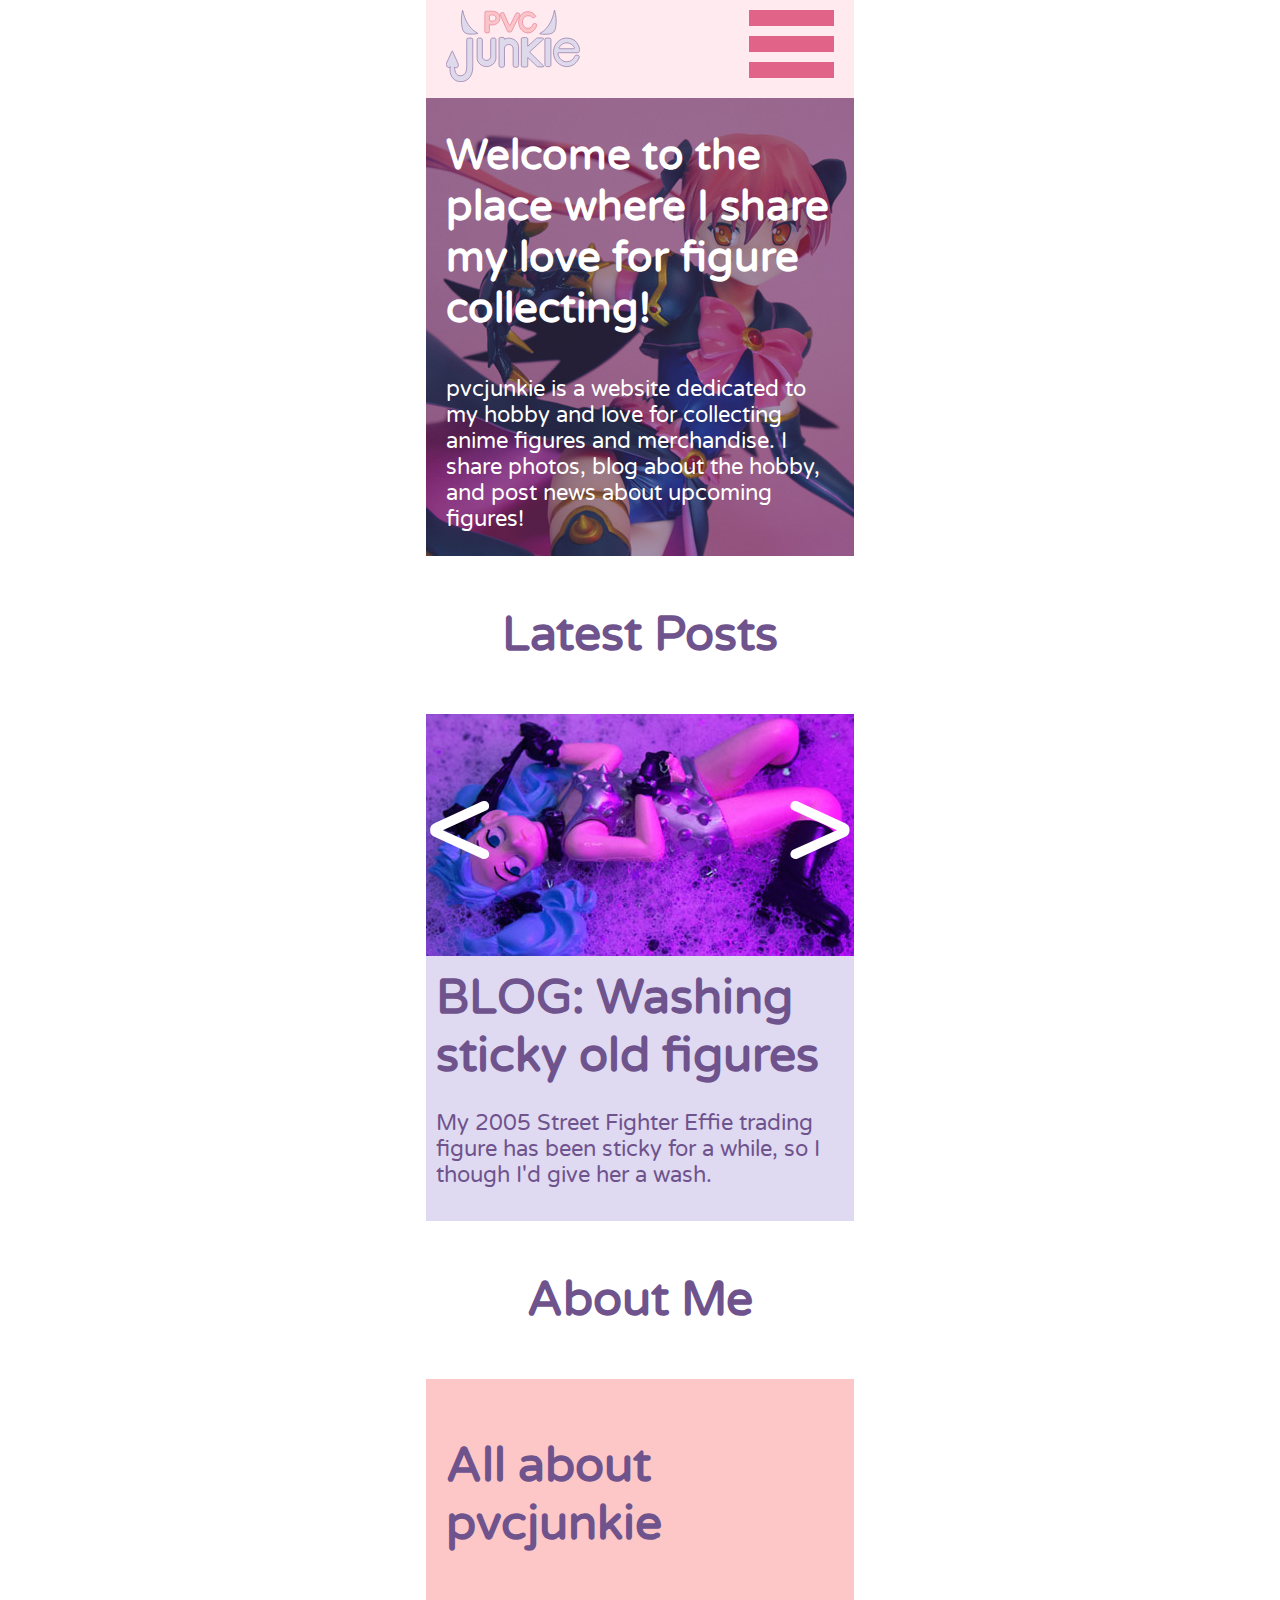
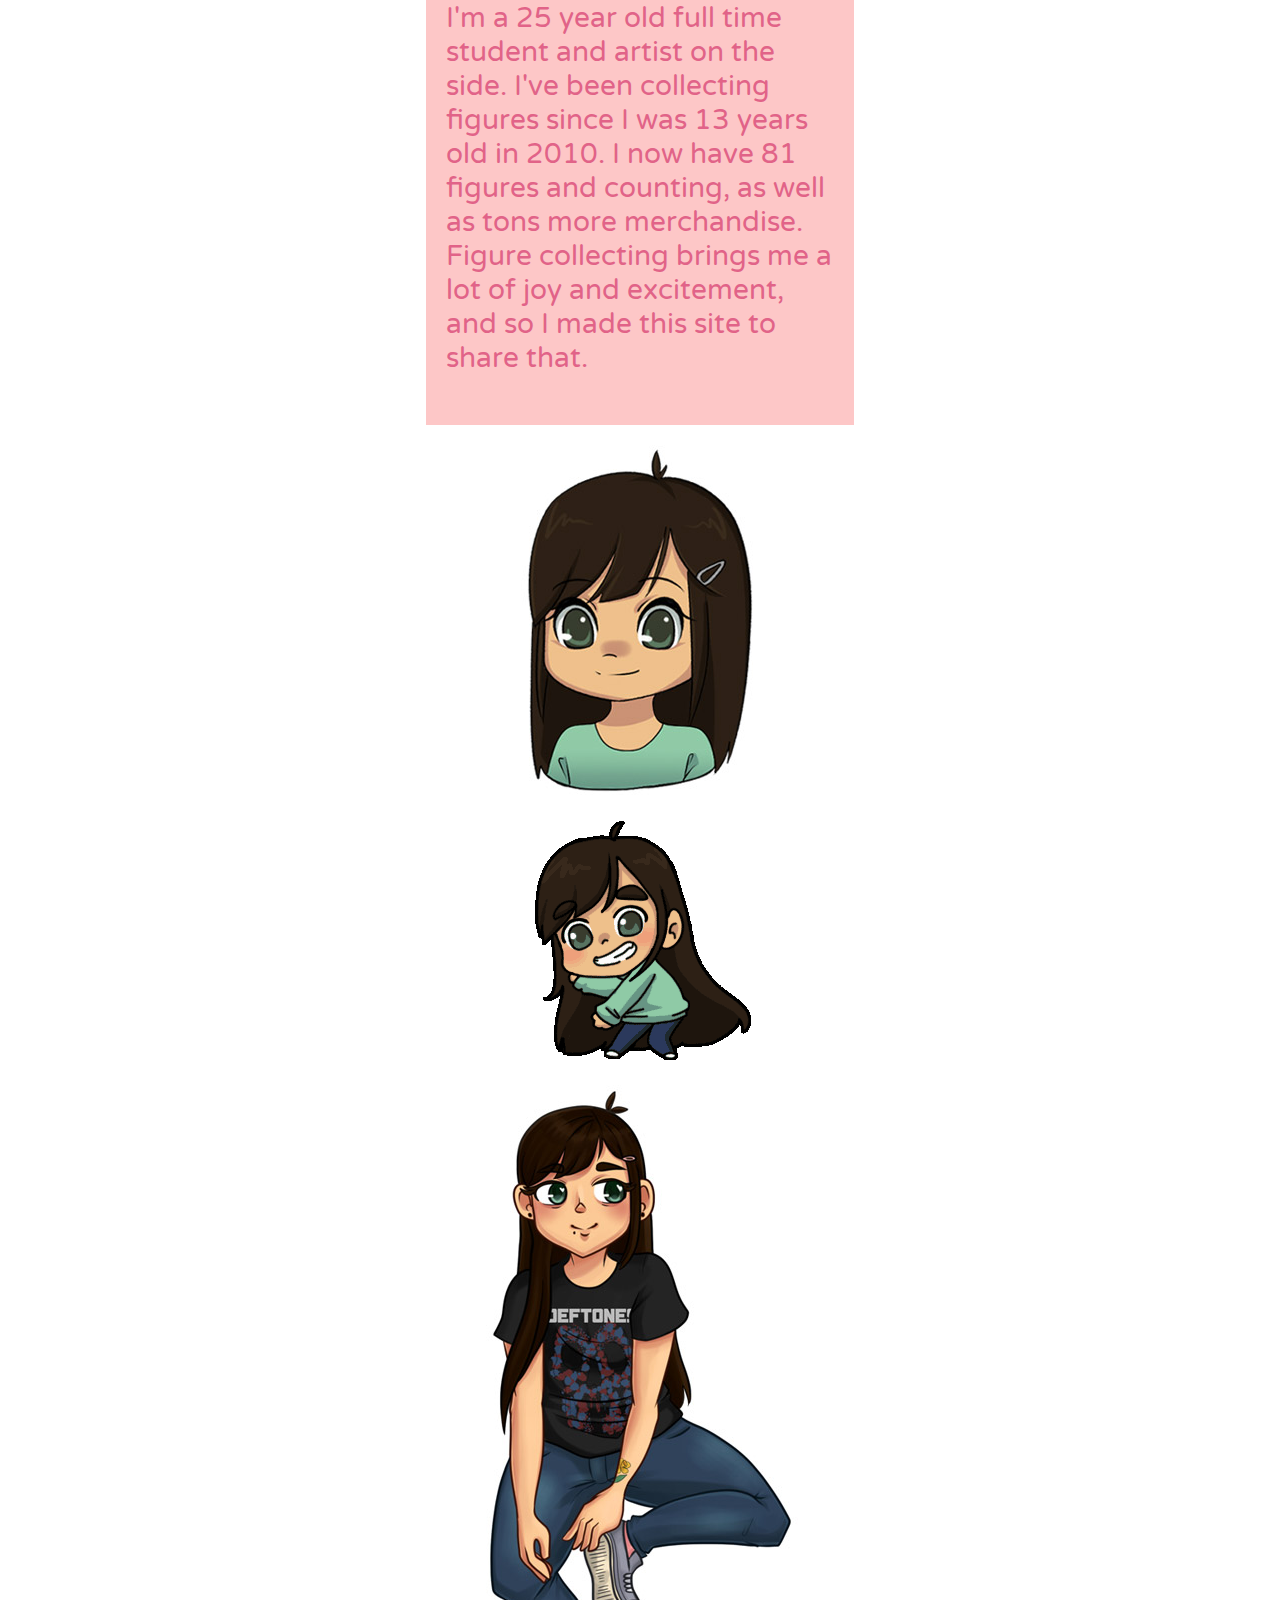
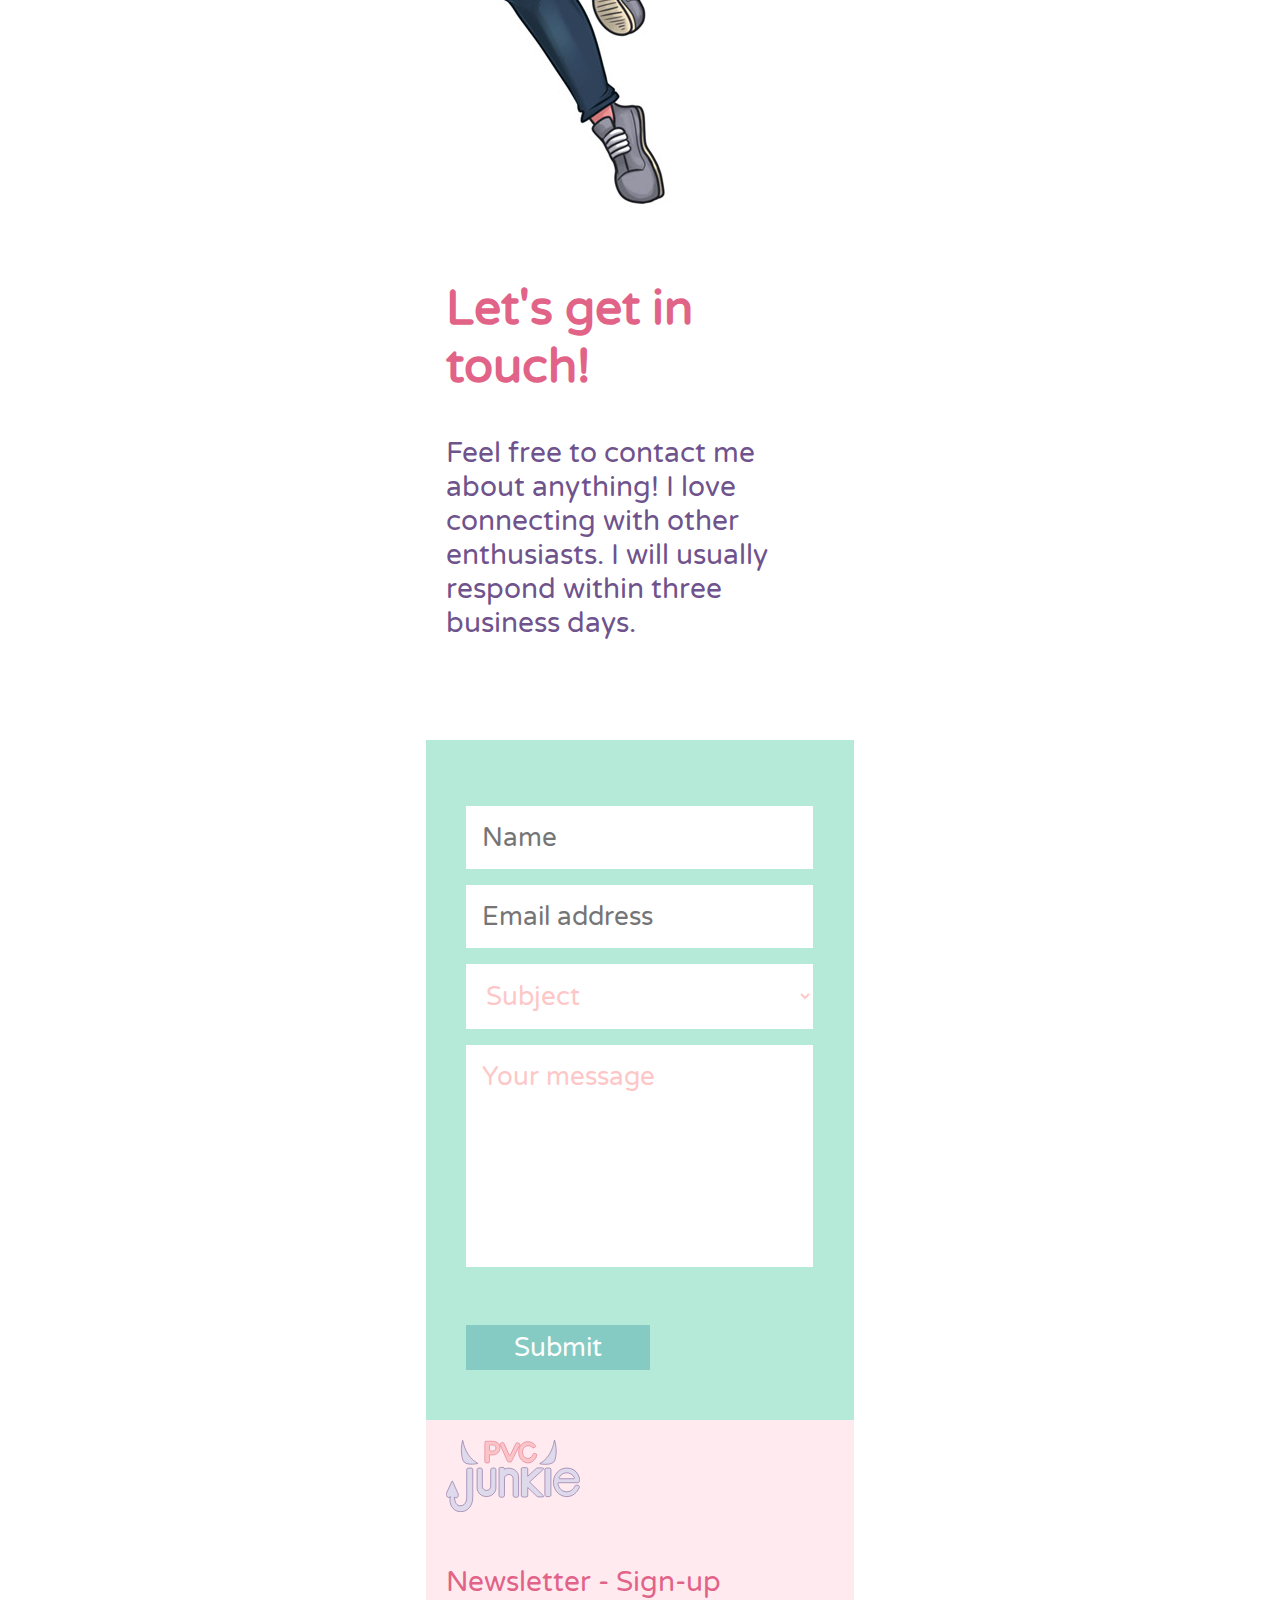
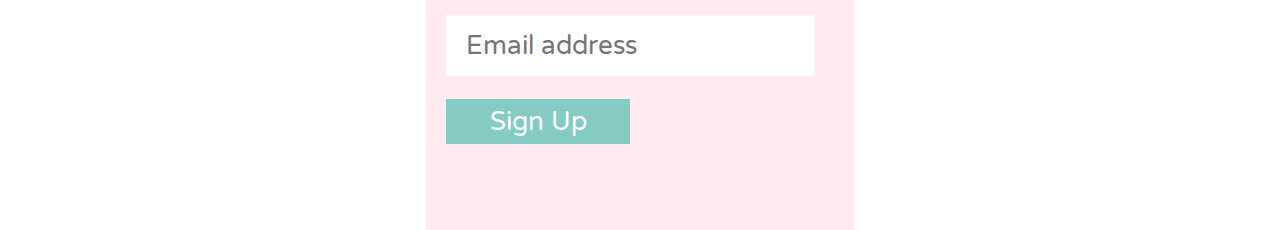
<file: index_mobile.html>
<!DOCTYPE html>
<html lang="en">
<head>
<meta charset="UTF-8">
<link rel="preconnect" href="https://fonts.googleapis.com">
<link rel="preconnect" href="https://fonts.gstatic.com" crossorigin>
<link href="https://fonts.googleapis.com/css2?family=Varela+Round&display=swap" rel="stylesheet">
<style>
    @import url('https://fonts.googleapis.com/css2?family=Varela+Round&display=swap');
</style>
<title>pvcjunkie - Home</title>
<link href="css/main-mobile.css" rel="stylesheet" type="text/css">
</head>

<body>
    <h1 class="hidden">pvcjunkie Homepage</h1>
	<div id="container">
        
        <div id="header-con">
            <header id="main-header" class="grid-con">
                <a href="index_mobile.html"><img src="images/pvcjunkie-logo-3.svg" alt="pvcjunkie logo" id="header-logo"></a>
                 <nav id="mobile-nav">
                    <h2 class="hidden">Main Navigation</h2>
                    <span class="burger"></span>
                    <span class="burger"></span>
                    <span class="burger"></span>
                 </nav>
            </header>    
        </div> 

        <main>
            <div id="hero-con">
                <section class="grid-con">
                    <h2 class="hidden">Hero Section</h2>
                    <article id="hero-text">
                        <a href="gallery_mobile.html"><h3>Welcome to the place where I share my love for figure collecting!</h3></a>
                        <p>pvcjunkie is a website dedicated to my hobby and love for collecting anime figures and merchandise. I share photos, blog about the hobby, and post news about upcoming figures!</p>
                    </article>
                </section>
            </div>

            <div id="image-slider-con">
                <section>
                    <h2 class="purple-title">Latest Posts</h2>
                    <article id="post1" class="blog-box">
                        <img src="images/post-1-hm-mob.jpg" alt="Sticky figure bath">
                        <!-- ascii symbols for <> -->
                        <span id="mobile-slider-left">&#60;</span>
                        <span id="mobile-slider-right">&#62;</span>
                        <a href="#"><h3 class="purple-title">BLOG: Washing sticky old figures</h3></a>
                        <p>My 2005 Street Fighter Effie trading figure has been sticky for a while, so I though I'd give her a wash. </p>
                       
                    </article>
                </section>
            </div>

            <div id="about-us-con">
                <h2 class="purple-title">About Me</h2>   
                    <div id="about-us-text-con">     
                        <div class="grid-con">
                            <article id="about-us-text">
                                <a href="#"><h3 class="purple-title">All about pvcjunkie</h3></a>
                                <p>I'm a 25 year old full time student and artist on the side. I've been collecting figures since I was 13 years old in 2010. I now have 81 figures and counting, as well as tons more merchandise. Figure collecting brings me a lot of joy and excitement, and so I made this site to share that.</p>
                            </article>
                        </div>      
                    </div>  
                    <section class="grid-con" id="about-me-photos">
                        <h3 class="hidden">About section images</h3>
                        <img src="images/about-portrait-hm-mob.jpg" alt="self portrait" class="about-us-photo">
                        <img src="images/about-animation.gif" alt="dancing gif" class="about-us-photo">
                        <img src="images/about-fullbody-hm-mob.jpg" alt="self portrait full body" class="about-us-photo">
                    </section>         
            </div>

            <div id="contact-us-con">
                <section class="grid-con">
                    <h2 class="hidden">Contact section</h2>
                    <article id="contact-text">
                        <h2 id="contact-title">Let's get in touch!</h2>
                        <p>Feel free to contact me about anything! I love connecting with other enthusiasts. I will usually respond within three business days.</p>
                    </article>
                    <section id="contact-form">
                        <h2 class="hidden">Contact Form</h2>

                        <form id="mainform" method="post" action="#">
                
                            <label class="hidden" for="name">First Name: </label>
                            <input class= "form-style" id="name" name="name" type="text" placeholder="Name">
                
                            <label class="hidden" for="email">Email Address: </label>
                            <input class= "form-style" id="email" name="email" type="email" placeholder="Email address">

                            <label class="hidden" for="subject">Subject: </label>
                                <select class= "form-style" id="subject">
                                    <option value="default">Subject</option>
                                    <option value="general">General Inquiry</option>
                                    <option value="buysell">Buying/Selling</option>
                                    <option value="figure">Figure Specific</option>
                                    <option value="merch">Other Anime Merchandise</option>
                                    <option value="care">Care and Display</option>
                                </select>
                                    
                            <label class="hidden" for="message">Your Message: </label>
                            
                            <textarea class= "form-style" id="message" name="message">Your message</textarea>
                
                            <input id="form-button" type="submit" value="Submit">
                        </form>
                    </section>
                </section>
            </div>
        </main>

        <div id="footer-con">
            <footer class="grid-con">
                <div id="footer-logo">
                    <a href="index_mobile.html"><img class="logo" src="images/pvcjunkie-logo-3.svg" alt="pvcjunkie logo"></a>
                </div>
                <aside id="footer-newsletter">
                    <h3 class="hidden">Newsletter Sign-Up</h3>
                    <form id="newsletter" method="post" action="#">
                        <label for="news-email">Newsletter - Sign-up</label>
                        <input id="news-email" name="email" type="email" placeholder="Email address">
                        <input id="signup" type="submit" value="Sign Up">
                    </form>
                </aside>
            </footer>
        </div>

    </div>
</body>
</html>
</file>
<file: css/main.css>
@charset "UTF-8";
/* CSS Document */

/*basic reset*/

/*browsers have built in values for elements so we'll reset a few things to zero, you can add to this or remove items as needed*/

div,p,body,header,footer,section,article,nav { 
	margin: 0; 
	padding: 0; 
}	

img { 
	border: none; /*Remove border if image is a link*/
	margin: 0; 
	padding: 0; 
}

/*html selectors*/

body {
	font-family: 'Varela Round', sans-serif;
	font-size: 12px;
}

/* Remove underlines from links */
a {
	text-decoration: none;
}

/* Remove bullets from lists */
ul {
	list-style-type: none;
}

/*hide elements from browser but show for doc outline*/
.hidden {
	display: none;
}


/*Common page elements  */

/*This is essentially a box that we place the whole site in.  
We center the box using margin 0 auto and give it a fixed width of 1920px.
1920px would fit a large monitor or tv. Sizes will vary depending on the projects
you work on and the intended audience */

#container {
	margin: 0 auto;
	width: 1920px;
}

/* this is our grid based off of our XD file */
.grid-con {
	display: grid;
	grid-template-columns: repeat(12, 122px);
	grid-column-gap: 16px;
	padding-left: 140px;
	padding-right: 140px;
}

/* header */
#header-con {
	background-color: #FFEAF0;
	padding-top: 10px;
	padding-bottom: 10px;
	top: 0px;
	position: sticky;
	z-index: 6;
	height: 90px;
}

#header-logo {
	grid-column: 1/3;
	margin-left: 55px;
}

.logo { 
	height: 80px;
	transition: all 0.3s ease-in-out; 
}

.logo:hover { 
	transform: scale(1.1);
}

/* header nav */
#main-nav {
	grid-column: 3/11;
	margin-top: 14px;
}

.nav li {
	display: inline;
	list-style-type: none;
	color: #E16388;
	font-size: 30px;
	margin-right: 80px;
}

.nav a { 
	text-decoration:none;
	font-size: 30px;
	color:#E16388;
	transition: all 0.3s ease-in-out;
}
	
.nav a:hover { 
	color:#6F538C;
}

/* active page nav styling */
#main-nav li a.active {
	padding-bottom: 5px;
	border-bottom: 3px solid #6F538C;
	font-weight: bold;
}

/* social media links/icons */
#socials {
	grid-column: 11/-1;
}

.social-icons li {
	display: inline;
}

.social-icons img {
	height: 58px;
	padding-right: 25px; 	
	transition: all 0.3s ease-in-out; 
}

.social-icons img:hover { 
	transform: scale(1.1);
}

/* some common element class styles */
.button {
	grid-column: 1/3;
	background-color: #85CBC3;
	display: flex;
	color: #fff;
	width: 260px;
	justify-content: center;
	transition: all 0.5s ease;
}

.button a {
	color: #fff;
	font-size: 28px;
	text-decoration: none;
}

.button:hover {
	transform: scale(1.05);
}

.purple-title {
	margin: 20px;
	color: #6F538C;
	font-size: 48px;
}

/* Specific to index page desktop  */
/* hero section */
#hero {
	margin-top: 100px;
}

#hero-text {
	grid-column: 1/8;
	text-align: left;
}

#hero-text h3 {
	color: #E16388;
	font-size: 50px;
}

#hero-text p {
	color: #6F538C;
	font-size: 32px;
}

#hero-image {
	grid-column: 8/-1;
}

/* posts section */
#latest-posts {
	margin-top: 100px;
	margin-bottom: 100px;
}

#latest-posts h2 {
	grid-column: 1/-1;
	text-align: center;
}

#latest-posts p {
	margin: 20px;
	color: #6F538C;
	font-size: 28px;
}

#latest-posts article {
	transition: all 0.5s ease;
}

#latest-posts article:hover {
	transform: scale(1.05);
}

#post1 {
	grid-column: 1/5;
}

#post2 {
	grid-column: 5/9;
}

#post3 {
	grid-column: 9/-1;
}

.blog-box {
	background-color: #DFDAF1;
}

.news-box {
	background-color: #B5EAD8;
}

/* about section */
#about-con {
	background-color: #FDC7C7;
	padding-top: 100px;
	padding-bottom: 100px;
	z-index: 1;
	position: relative;
}

#about-title {
	text-align: center;
}

#about h2 {
	grid-column: 1/8;
}

#about-text {
	grid-column: 1/8;
	font-size: 28px;
	color:#E16388;
	margin: 20px;
	padding-bottom: 100px;
}

/* about images */
#about img {
		transition: all 0.2s ease;
}

#about img:hover {
	transform: translateY(-10px);
}

#about-portrait {
	position: absolute;
	z-index: 3;
	left: 1146px;
	top: -25px;
}

#about-full {
	position: absolute;
	z-index: 4;
	left: 1443px;
	top: 75px;
}

#about-animation {
	position: absolute;
	z-index: 2;
	left: 1151px;
	top: 414px;
}

/* contact section */
#contact {
	margin-top: 100px;
	margin-bottom: 100px;
	position: relative;
}

#contact-title {
	grid-column: 1/8;
	color: #E16388;
	font-size: 48px;
}

#contact-text {
	grid-column: 1/7;
	color: #6F538C;
	font-size: 28px;
}

#contact-form {
	grid-column: 8/-1;
	background-color: #B5EAD8;
	padding: 20px;
}

#contact-image {
	grid-column: 3/5;
	position: absolute;
	bottom: -80px;
	transition: all 0.2s ease;
}

#contact-image:hover {
	transform: translateY(-10px);
}

/* form elements */
.form-style {
	font-family: inherit;
	font-size: 26px;
	color: #FDC7C7;
	border: none;
	margin-left: 20px;
	margin-top: 16px;
	padding: 16px;
}

.form-style input:focus, select:focus, textarea:focus, #news-email:focus, #name:focus, #email:focus {
	outline: 2px solid #E16388;
}

#name, #email {
	width: 558px;
}

select {
	background-color: #fff;
	width: 590px;
}

textarea { 
	width: 558px;
	height: 190px;
	max-width: 558px;
	max-height: 190px;
	resize: none;
}

#form-button {
	font-family: inherit;
	font-size: 26px;
	background-color: #85CBC3;
	display: flex;
	color: #fff;
	width: 220px;
	height: 67px;
	border: none;
	margin-top: 55px;
	margin-bottom: 25px;
	margin-left: 20px;	
	transition: all 0.5s ease;
}

#form-button:hover {
	cursor: pointer;
	transform: scale(1.05);
}

/*Common page elements  */
/* footer */
#footer-con {
	background-color: #FFEAF0;
	padding-top: 50px;
	padding-bottom: 20px;
}

#footer-logo {
	grid-column: 1/3;
	margin-left: 55px;
}

#footer-nav {
	grid-column: 4/-1;
	margin-bottom: 100px;
}

/* newsletter signup */
#footer-newsletter {
	grid-column: 1/7;
	position: relative;
}

#footer-newsletter label {
	font-size: 28px;
	color: #E16388;
}

#news-email {
	display: block;
	font-family: inherit;
	font-size: 26px;
	color: #FDC7C7;
	border: none;
	margin-top: 16px;
	padding-left: 20px;
	width: 536px;
	height: 80px;
}

#signup {
	font-family: inherit;
	font-size: 26px;
	background-color: #85CBC3;
	color: #fff;
	width: 260px;
	height: 80px;
	border: none;
	position: absolute;
	top: 51px;
	left: 576px;
	transition: all 0.5s ease;
}

#signup:hover {
	cursor: pointer;
	transform: scale(1.05);
}

/* footer socials */
#footer-social {
	grid-column: 11/-1;
	margin-top: 50px;
}

#footer-social img {
	height: 58px;
	transition: all 0.3s ease-in-out; 
}

#footer-social img:hover { 
	/* height: 60px; */
	transform: scale(1.1);
}





/* gallery page */

#gallery-hero-con {
	background-color: #aaaaaa;
	background: url("../images/hero-gallery-effie-desk.jpg");
}

#gallery-text {
	grid-column: 1/9;
	margin-top: 100px;
	color: #fff;
}

#gallery-text h2 {
	font-size: 48px;
}

#gallery-text p {
	font-size: 28px;
}

#gallery-controls {
	margin-top: 200px;
	grid-column: 6/8;
	display: flex;
	justify-content: center;
	align-items: center;
}

.dot {
	background-color: #fff;
	height: 30px;
	width: 30px;
	border-radius: 50%;
	margin: 5px;
	cursor: pointer;
}

.dot:active {
	background-color: #FDC7C7;
}

.current {
	background-color:#FDC7C7;
}

#gallery h2 {
	grid-column: 1/-1;
	text-align: center;
	color: #6F538C;
	font-size: 40px;
}

#gallery h3 {
	grid-column: 1/-1;
	text-align: center;
	color: #6F538C;
	font-size: 30px;
}

.gallery-box {
	background-color: #DFDAF1;
	grid-column: span 4 / span 4;
	margin-bottom: 20px;
}

.text-con {
	margin-top: 60px;
	margin-bottom: 60px;
}

.img-text {
	margin: 0;
	padding: 0;
}

/* lightboxes */
.lightbox {
    display: none;
    width: 100vw; /* viewport width = width of the browser window*/
    height: 100vh; /* viewport height = height of the browser window*/
    position: fixed;
    top: 0;
    left: 0;
	bottom: 0;
	right: 0;
    background-color: rgba(10, 0, 20, 0.95);  
    background-repeat: no-repeat;

    z-index: 5000;
}

.lb_close {
    color: #E16388;
    font-size: 50px;
    text-decoration: none;
    position: relative;
    top: 15px;
    left: 95%;
    font-weight: bold;
}

.lb_close:hover { 
	color: #FDC7C7;
}

.lightbox article {
	margin-top: 35%;
	text-align: center;
}

.lb_heading { 
	font-size: 30px;
	color: #E16388;
	margin: 0;
}

.lb_text { 
    line-height: 1;
    padding-top: 10px;
	font-size: 22px;
	color: #fff;
	margin: 0;
}

#lightboxR1C1 {
    background-image: url("../images/lbimg-r1c1-effie-desk.jpg");
    background-position: left 50% top 30%;
}

#lightboxR1C2 {
    background-image: url("../images/lbimg-r1c2-blkaries-desk.jpg");
    background-position: left 50% top 30%;
}

#lightboxR1C3 {
    background-image: url("../images/lbimg-r1c3-lotte-desk.jpg");
    background-position: left 50% top 30%;
}

#lightboxR2C1 {
    background-image: url("../images/lbimg-r2c1-hiiragis-desk.jpg");
    background-position: left 50% top 30%;
}

#lightboxR2C2 {
    background-image: url("../images/lbimg-r2c2-remiflan-desk.jpg");
    background-position: left 50% top 30%;
}

#lightboxR2C3 {
    background-image: url("../images/lbimg-r2c3-elin-desk.jpg");
    background-position: left 50% top 30%;
}

#lightboxR3C1 {
    background-image: url("../images/lbimg-r3c1-leukothea-desk.jpg");
    background-position: left 50% top 30%;
}

#lightboxR3C2 {
    background-image: url("../images/lbimg-r3c2-kuroneko-desk.jpg");
    background-position: left 50% top 30%;
}

#lightboxR3C3 {
    background-image: url("../images/lbimg-r3c3-kuroneko-desk.jpg");
    background-position: left 50% top 30%;
}

#lightboxR4C1 {
    background-image: url("../images/lbimg-r4c1-lotte-desk.jpg");
    background-position: left 50% top 30%;
}

#lightboxR4C2 {
    background-image: url("../images/lbimg-r4c2-meruru-desk.jpg");
    background-position: left 50% top 30%;
}

#lightboxR4C3 {
    background-image: url("../images/lbimg-r4c3-maryan-desk.jpg");
    background-position: left 50% top 30%;
}

#lightboxR5C1 {
    background-image: url("../images/lbimg-r5c1-elin-desk.jpg");
    background-position: left 50% top 30%;
}

#lightboxR5C2 {
    background-image: url("../images/lbimg-r5c2-konata-desk.jpg");
    background-position: left 50% top 30%;
}

#lightboxR5C3 {
    background-image: url("../images/lbimg-r5c3-maryan-desk.jpg");
    background-position: left 50% top 30%;
}

/* toggle the lightbox on */
.lightbox:target { 
	display:block;
}
</file>
<file: css/main-mobile.css>
@charset "UTF-8";
/* CSS Document */

/*basic reset*/

/*browsers have built in values for elements so we'll reset a few things to zero, you can add to this or remove items as needed*/

div,p,body,header,footer,section,article,nav { 
	margin: 0; 
	padding: 0; 
}	

img { 
	border: none; /*Remove border if image is a link*/
	margin: 0; 
	padding: 0; 
}

/*html selectors*/

body {
	font-family: 'Varela Round', sans-serif;
	font-size: 12px;
}

/* Remove underlines from links */
a {
	text-decoration: none;
}

/*hide elements from browser but show for doc outline*/
.hidden {
	display: none;
}


/*Common page elements  */

/*This is essentially a box that we place the whole site in.  
We center the box using margin 0 auto and give it a fixed width of 428px.
428px would fit some phones. Sizes will vary depending on the projects
you work on and the intended audience, we may go as low as 320px */

#container {
	margin: 0 auto;
	width: 428px;
}

/* this is our grid based off of our XD file */
.grid-con {
	display: grid;
	grid-template-columns: repeat(4, 85px);
	grid-column-gap: 16px;
	padding-left: 20px;
	padding-right: 20px;
}

#header-con {
	background-color: #FFEAF0;
	padding-top: 10px;
	padding-bottom: 10px;
	top: 0;
	position: sticky;
	z-index: 6;
}

#header-logo {
	grid-column: 1/3;
	width: 134px;
}

#header-logo:active {
		transform: scale(1.05);
}

#mobile-nav {
	grid-column: 4/-1;
}

#mobile-nav:hover {
	cursor: pointer;
}

#mobile-nav:active span {
	background-color: #6F538D;
}

.burger {
	height: 16px;
	background-color:#E16388;
	display: block;
	margin-bottom: 10px;
}

.purple-title {
	font-size: 48px;
	color: #6F538D;
}


/* index page */

/* hero section */
#hero-con {
	background-color: #aaaaaa;
	background: url("../images/hero-hm-mob.jpg");
	height: 458px;
}

#hero-text {
	grid-column: 1/-1;
	margin-top: -10px;
	color: #fff;
}

#hero-text h3 {
	font-size: 42px;
}

#hero-text p {
	font-size: 22px;
}

#hero-text a {
	color: #fff;
}

#hero-text a:active {
	color: #FDC7C7;
	text-decoration: underline 2px solid #FDC7C7;
}

/* latest posts section */
#image-slider-con {
	background-color: #ffffff;
	position: relative;
}

#image-slider-con h2 {
	background-color: #ffffff;
	text-align: center;
	padding-top: 50px;
	padding-bottom: 50px;
	margin: 0;
}

#mobile-slider-left {
	position: absolute;
	left: 0;
	font-size: 120px;
	color:#fff;
	top: 200px;
	cursor: pointer;
}

#mobile-slider-right {
	position: absolute;
	right: 0;
	font-size: 120px;
	color:#fff;
	top: 200px;
	cursor: pointer;
}

#mobile-slider-right:active, #mobile-slider-left:active {
	color: #FDC7C7;
}

#post1 h3 {
	margin: 10px;
}

#post1 p {
	font-size: 22px;
	color: #6F538D;
	margin-top: 25px;
	margin-left: 10px;
}

#post1 h3:active {
	color: #fff;
}

.blog-box {
	background-color: #DFDAF1;
	height: 507px;
}

/* about me section */
#about-us-con h2 {
	background-color: #ffffff;
	text-align: center;
	padding-top: 50px;
	padding-bottom: 50px;
	margin: 0;
}

#about-us-text-con {
	background-color: #FDC7C7;
}

#about-us-text {
	grid-column: 1/-1;
	margin-top: 10px;
	margin-bottom: 50px;
}

#about-us-text h3:active {
	color: #fff;
	text-decoration: underline 2px solid #fff;
}

#about-us-text p {
	color: #E16388;
	font-size: 28px;
}

.about-us-photo {
	grid-column: 1/-1;
	display: block;
	margin: 20px auto 0 auto;
}

/* contact section */
#contact-us-con {
	margin-top: 30px;
	background-color: #fff;
}

#contact-text {
	grid-column: 1/-1;
	margin-bottom: 100px;
	color: #6F538C;
	font-size: 28px;
}

#contact-title {
	color: #E16388;
	font-size: 48px;
}

#contact-form {
	grid-column: 1/-1;
	background-color: #B5EAD8;
	margin-left: -20px;
	width: 428px;
	padding-top: 50px;
}

/* contact form */
.form-style {
	font-family: inherit;
	font-size: 26px;
	color: #FDC7C7;
	border: none;
	margin-left: 40px;
	margin-top: 16px;
	padding: 16px;
}

.form-style input:focus, select:focus, textarea:focus, #news-email:focus, #name:focus, #email:focus {
	outline: 2px solid #E16388;
}

#name, #email {
	width: 315px;
}

select {
	background-color: #fff;
	width: 347px;
}

textarea { 
	width: 315px;
	height: 190px;
	max-width: 315px;
	max-height: 190px;
	resize: none;
}

#form-button {
	font-family: inherit;
	font-size: 26px;
	background-color: #85CBC3;
	display: flex;
	color: #fff;
	width: 184px;
	height: 45px;
	border: none;
	margin-top: 55px;
	margin-bottom: 50px;
	margin-left: 40px;
}

#form-button:active {
	transform: scale(1.05);
}

/*Common page elements  */

/* footer */
#footer-con {
	height: 410px;
	background-color: #FFEAF0;
}

#footer-logo {
	margin-top: 20px;
	width: 134px;
	grid-column: 1/3;
}

#footer-logo:active {
	transform: scale(1.05);
}

#footer-newsletter {
	margin-top: 50px;
	grid-column: 1/-1;
}

#footer-newsletter label {
	font-size: 28px;
	color: #E16388;
}

#news-email {
	display: block;
	font-family: inherit;
	font-size: 26px;
	color: #FDC7C7;
	border: none;
	margin-top: 16px;
	padding-left: 20px;
	width: 347px;
	height: 59px;
}

#signup {
	font-family: inherit;
	font-size: 26px;
	background-color: #85CBC3;
	color: #fff;
	width: 184px;
	height: 45px;
	border: none;
	margin-top: 23px;
}

#signup:active {
	transform: scale(1.05);
}

/* gallery page */

/* hero section */
#hero-gallery-con {
	background-color: #aaaaaa;
	background: url("../images/hero-gallery-effie-mob.jpg");
	height: 458px;
}

#hero-gallery-text {
	grid-column: 1/-1;
	color: #fff;
}

#hero-gallery-text h2 {
	font-size: 48px;
}

#hero-gallery-text p {
	font-size: 28px;
	margin-bottom: 40px;
}

#gallery-controls {
	grid-column: 1/-1;
	display: flex;
	justify-content: center;
	align-items: center;
	margin-top: 20px;
}

.dot {
	background-color: #ffffff;
	height: 30px;
	width: 30px;
	border-radius: 50%;
	margin: 5px;
	cursor: pointer;
}

.dot:active {
	background-color: #FDC7C7;
}

.current {
	background-color:#FDC7C7;
}

  /* full gallery */
#gallery h2 {
	text-align: center;
	grid-column: 1/-1;
	margin-top: 40px;
	margin-bottom: 40px;
	color: #E16388;
	font-size: 48px;
}

#gallery h3 {
	font-size: 40px;
}

#gallery h4 {
	font-size: 30px;
}

.text-con {
	margin-top: 30px;
	margin-bottom: 90px;
	text-align: center;
}

.img-text {
	color: #6F538D;
	margin: 0px;
}

.gallery-box {
	grid-column: 1/-1;
	width: 428px;
	background-color: #DFDAF1;
	margin-bottom: 20px;
	margin-left: -20px;
}

#footer-newsletter2 {
	margin-top: 20px;
	height: 40px;
	grid-column: 1/3;
	background-color: #ddd;
}

/* lightboxes */
.lightbox {
    display: none;
	position: fixed;
    top: 0;
	bottom: 0;
    background-color: rgba(10, 0, 20, 0.95);  
    background-repeat: no-repeat;
	width: 428px;

    z-index: 5000;
}

.lb_close {
    color: #E16388;
    font-size: 50px;
    text-decoration: none;
    position: relative;
    top: 15px;
    left: 90%;
    font-weight: bold;
	grid-column: 1/-1;
}

.lb_close:hover { 
	color: #FDC7C7;
}

.lightbox article {
	margin-top: 125%;
	margin-left: 10px;
	margin-right: 10px;
	text-align: center;
}

.lb_heading { 
	font-size: 30px;
	color: #E16388;
	margin: 0;
}

.lb_text { 
    line-height: 1;
    padding-top: 10px;
	font-size: 22px;
	color: #fff;
	margin: 0;
}

#lightbox1 {
    background-image: url("../images/lbimg1-effie-mob.jpg");
    background-position: left 50% top 25%;
}

#lightbox2 {
    background-image: url("../images/lbimg2-blkaries-mob.jpg");
    background-position: left 50% top 25%;
}

#lightbox3 {
    background-image: url("../images/lbimg3-lotte-mob.jpg");
    background-position: left 50% top 25%;
}

#lightbox4 {
    background-image: url("../images/lbimg4-hiiragis-mob.jpg");
    background-position: left 50% top 25%;
}

#lightbox5 {
    background-image: url("../images/lbimg5-remiflan-mob.jpg");
    background-position: left 50% top 25%;
}

#lightbox6 {
    background-image: url("../images/lbimg6-elin-mob.jpg");
    background-position: left 50% top 25%;
}

/* toggle the lightbox on */
.lightbox:target { 
	display:block;
}
</file>
